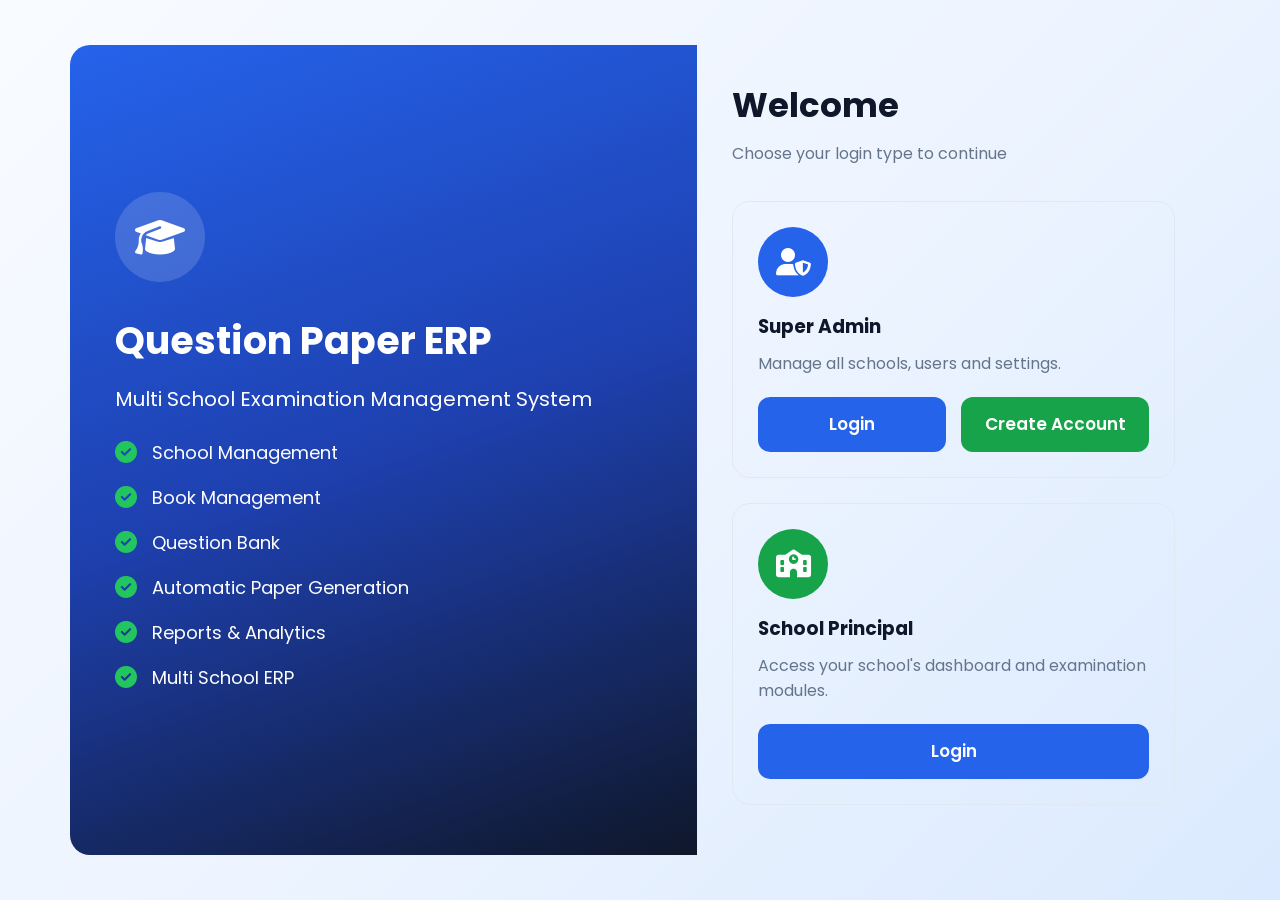
<file: index.html>
<!DOCTYPE html>
<html lang="en">

<head>

    <meta charset="UTF-8">
    <meta name="viewport" content="width=device-width, initial-scale=1.0">

    <title>Question Paper ERP</title>

    <link rel="stylesheet" href="css/login.css">

    <link rel="stylesheet"
        href="https://cdnjs.cloudflare.com/ajax/libs/font-awesome/6.7.0/css/all.min.css">

</head>

<body>

<div class="container">

    <!-- ================= LEFT PANEL ================= -->

    <div class="left-panel">

        <div class="erp-logo">
            <i class="fa-solid fa-graduation-cap"></i>
        </div>

        <h1>Question Paper ERP</h1>

        <h3>
            Multi School Examination Management System
        </h3>

        <div class="feature">
            <i class="fa-solid fa-circle-check"></i>
            School Management
        </div>

        <div class="feature">
            <i class="fa-solid fa-circle-check"></i>
            Book Management
        </div>

        <div class="feature">
            <i class="fa-solid fa-circle-check"></i>
            Question Bank
        </div>

        <div class="feature">
            <i class="fa-solid fa-circle-check"></i>
            Automatic Paper Generation
        </div>

        <div class="feature">
            <i class="fa-solid fa-circle-check"></i>
            Reports & Analytics
        </div>

        <div class="feature">
            <i class="fa-solid fa-circle-check"></i>
            Multi School ERP
        </div>

    </div>

    <!-- ================= RIGHT PANEL ================= -->

    <div class="right-panel">

        <h2 class="title">
            Welcome
        </h2>

        <p class="subtitle">
            Choose your login type to continue
        </p>

        <!-- SUPER ADMIN CARD -->

        <div class="login-card">

            <div class="login-icon admin">

                <i class="fa-solid fa-user-shield"></i>

            </div>

            <h3>Super Admin</h3>

            <p>
                Manage all schools, users and settings.
            </p>

            <div class="button-row">

                <button
                    class="btn btn-primary"
                    onclick="location.href='login.html?role=admin'">

                    Login

                </button>

                <button
                    class="btn btn-success"
                    onclick="location.href='register.html?role=admin'">

                    Create Account

                </button>

            </div>

        </div>

        <!-- PRINCIPAL CARD -->

        <div class="login-card">

            <div class="login-icon principal">

                <i class="fa-solid fa-school"></i>

            </div>

            <h3>School Principal</h3>

            <p>
                Access your school's dashboard and examination modules.
            </p>

            <div class="button-row">

                <button
                    class="btn btn-primary"
                    onclick="location.href='login.html?role=principal'">

                    Login

                </button>

            </div>

        </div>

        <div class="footer">

            

            <br><br>

            © 2026 Question Paper ERP

        </div>

    </div>

</div>

</body>

</html>
</file>
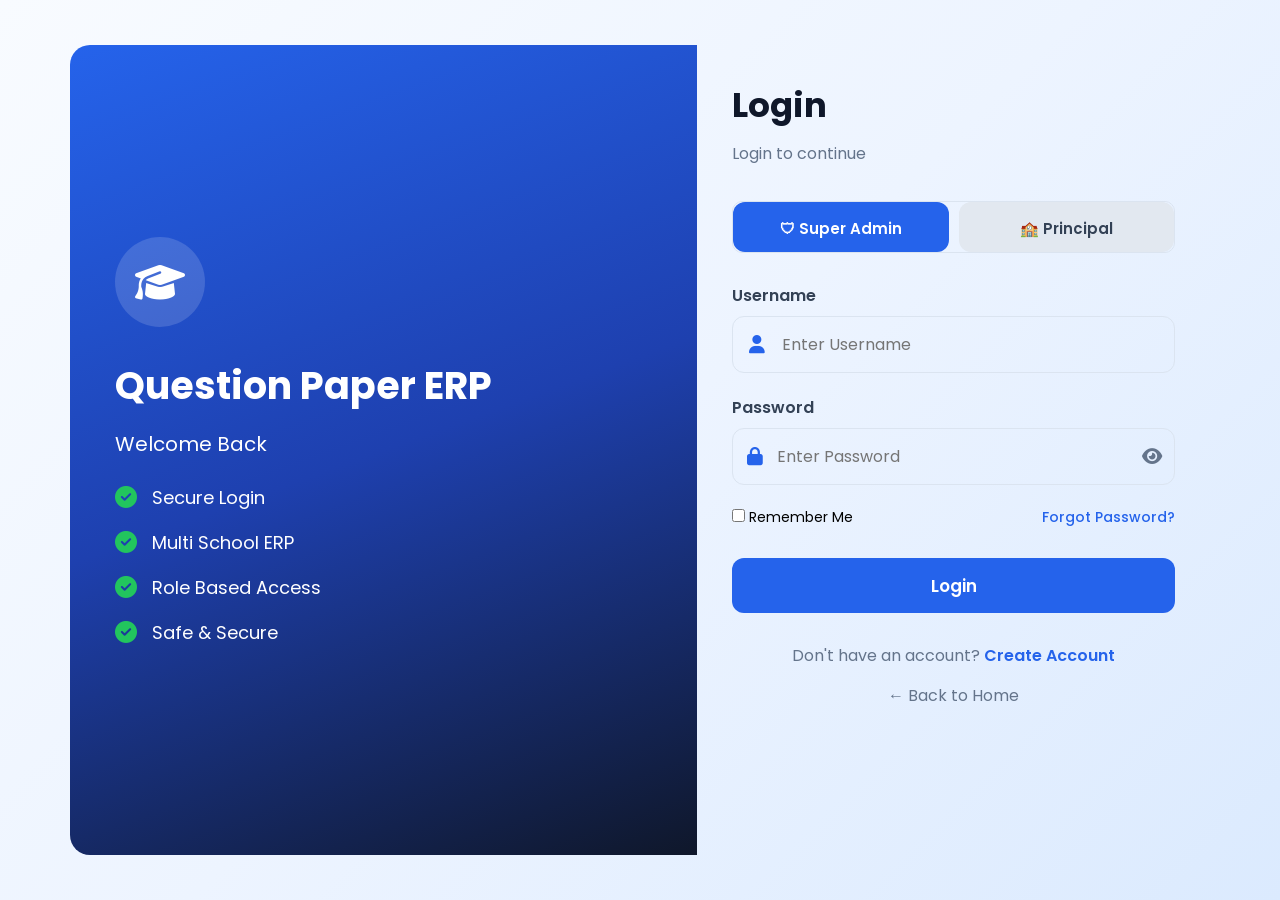
<file: add-question.html>
<!DOCTYPE html>
<html lang="en">

<head>

<meta charset="UTF-8">

<meta name="viewport"
content="width=device-width, initial-scale=1.0">

<title>Add Question</title>

<link rel="stylesheet" href="css/add-question.css">

</head>

<body>

<div class="sidebar">
    <h2>QP Admin</h2>

 <ul>

<li>
<a href="dashboard.html">
📊 Dashboard
</a>
</li>

<li>
<a href="import-book.html">
📚 Import Book
</a>
</li>

<li>
<a href="add-question.html" class="active-menu">
➕ Add Question
</a>
</li>

<li>
<a href="generate-paper.html">
📝 Generate Paper
</a>
</li>

<hr>
<li>
<a href="schools.html">
🏫 Schools
</a>
</li>

<li>
<a href="settings.html"><i class="fa-solid fa-gear"></i>
⚙ Settings
</a>
</li>

<li>
<a href="#" onclick="logout()">
🚪 Logout
</a>
</li>

</ul>

</div>

<div class="main">
<div class="container">

<div class="card">

<h1>Add New Question</h1>

<p class="subtitle">
Create questions for your question bank.
</p>

<form id="questionForm">

<div class="row">

<div class="form-group">

<label>Board</label>

<select id="board">

<option>CBSE</option>

<option>ICSE</option>

<option>State Board</option>

</select>

</div>

<div class="form-group">

<label>Class</label>

<select id="className">

<option>6</option>
<option>7</option>
<option>8</option>
<option>9</option>
<option selected>10</option>
<option>11</option>
<option>12</option>

</select>

</div>

</div>

<div class="row">

<div class="form-group">

<label>Subject</label>

<input
type="text"
id="subject"
placeholder="Mathematics"
required>

</div>

<div class="form-group">

<label>Chapter</label>

<input
type="text"
id="chapter"
placeholder="Algebra"
required>

</div>

</div>

<div class="form-group">

<label>Question</label>

<textarea
id="question"
placeholder="Enter Question"
required></textarea>

</div>

<div class="form-group">

<label>Answer</label>

<textarea
id="answer"
placeholder="Enter Answer"></textarea>

</div>

<div class="row">

<div class="form-group">

<label>Question Type</label>

<select id="type">

<option>MCQ</option>
<option>Short Answer</option>
<option>Long Answer</option>

</select>

</div>

<div class="form-group">

<label>Difficulty</label>

<select id="difficulty">

<option>Easy</option>
<option selected>Medium</option>
<option>Hard</option>

</select>

</div>

<div class="form-group">

<label>Marks</label>

<select id="marks">

<option>1</option>
<option selected>2</option>
<option>3</option>
<option>5</option>

</select>

</div>

</div>

<div class="button-area">

<button
type="submit"
id="saveBtn">

Save Question

</button>

</div>

</form>

</div>

</div>
</div>
<div id="toast" class="toast"></div>
<script>

if (!localStorage.getItem("schoolId")) {

    window.location.href = "schools.html";

}

</script>
<script src="js/add-question.js"></script>

</body>

</html>
</file>
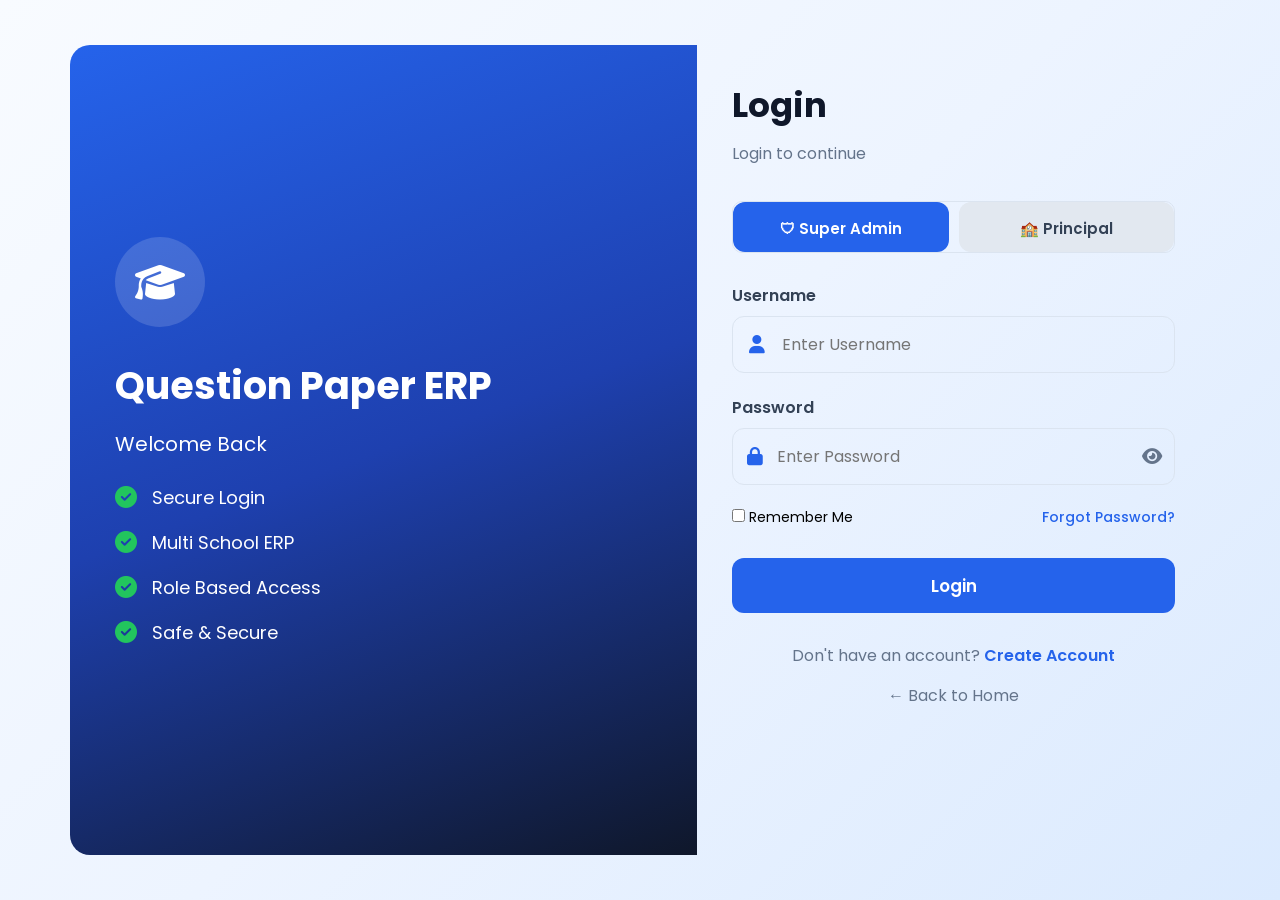
<file: dashboard.html>
<!DOCTYPE html>
<html>
<head>
    <title>Question Paper Generator</title>
    <link rel="stylesheet" href="css/dashboard.css">
</head>
<body>

<div class="sidebar">
    <h2>QP Admin</h2>

 <ul>

<li>
<a href="dashboard.html" class="active-menu">
📊 Dashboard
</a>
</li>

<li>
<a href="import-book.html">
📚 Import Book
</a>
</li>
<li>
    <a href="manage-books.html">
        <i class="fas fa-book"></i>
       📚  Manage Books
    </a>
</li>
<li>
<a href="add-question.html">
➕ Add Question
</a>
</li>

<li>
<a href="generate-paper.html">
📝 Generate Paper
</a>
</li>

<li>
    <a href="evaluate-paper.html">
        📝 Evaluate Answer Sheet
    </a>
</li>
<li>
    <a href="evaluation-list.html">
        <i class="fas fa-chart-line"></i>
        <span>📝 Evaluation Reports</span>
    </a>
</li>

<hr>
<li>
<a href="schools.html">
🏫 Schools
</a>
</li>

<li id="backSchoolMenu" style="display:none;">
<a href="#" onclick="backToSchools()">
⬅ Back to Schools
</a>
</li>

<li>
<a href="settings.html"><i class="fa-solid fa-gear"></i>
⚙ Settings
</a>
</li>


</ul>

</div>

<div class="main">

   <div class="topbar">

    <div>

        <h1>Dashboard</h1>

        <p>
            Question Paper Generator Admin Panel
        </p>

    </div>

  <div class="admin-box">

    <div class="admin-avatar">
        🏫
    </div>

    <div>

        <h4 id="topSchoolName">
            School Name
        </h4>

        <span id="topPrincipalName">
            Principal Name
        </span>

    </div>

</div>

  </div>
      

<div class="cards">

    <div class="card">
        <div class="card-left">
            <h2 id="totalBooks">0</h2>
            <p>Total Books</p>
        </div>
        <div class="card-icon">📚</div>
    </div>

    <div class="card">
        <div class="card-left">
            <h2 id="totalChapters">0</h2>
            <p>Total Chapters</p>
        </div>
        <div class="card-icon">📖</div>
    </div>

    <div class="card">
        <div class="card-left">
            <h2 id="totalQuestions">0</h2>
            <p>Total Questions</p>
        </div>
        <div class="card-icon">❓</div>
    </div>

    <div class="card">
        <div class="card-left">
            <h2 id="totalSubjects">0</h2>
            <p>Total Subjects</p>
        </div>
        <div class="card-icon">📘</div>
    </div>

    <div class="card">
        <div class="card-left">
            <h2 id="totalClasses">0</h2>
            <p>Total Classes</p>
        </div>
        <div class="card-icon">🎓</div>
    </div>

</div>

    <div class="table-container">

    <div class="table-header">

        <input
           type="text"
           id="search"
           placeholder="🔍 Search Subject..."
           autocomplete="off">

        <div class="pagination-top">

            <button id="prevBtn">◀</button>

            <span id="pageInfo">
                Page 1 of 1
            </span>

            <button id="nextBtn">▶</button>

        </div>

    </div>

    <table>

        <table>

           <thead>
<tr>

<th width="15%">Subject</th>

<th width="20%">Chapter</th>

<th>Question</th>

<th width="8%">Marks</th>

<th width="15%" style="text-align:center">
Actions
</th>

</tr>
</thead>

            <tbody id="questionTable"></tbody>

        </table>
        

    </div>

</div>

<div id="editModal" class="modal">

<div class="modal-content">

<h2>Edit Question</h2>

<input type="hidden" id="editId">

<div class="modal-row">

<div style="flex:1">

<label>Subject</label>

<input type="text" id="editSubject">

</div>

<div style="flex:1">

<label>Chapter</label>

<input type="text" id="editChapter">

</div>

</div>

<label>Question</label>

<textarea id="editQuestion"></textarea>

<label>Marks</label>

<input
type="number"
id="editMarks"
style="width:150px;">

<div class="button-group">

<button
class="update-btn"
onclick="updateQuestion()">
Update
</button>

<button
class="cancel-btn"
onclick="closeModal()">
Cancel
</button>

</div>

</div>

</div>
<script>

const role = localStorage.getItem("role");
const user = localStorage.getItem("user");
const schoolId = localStorage.getItem("schoolId");

if (!user) {
    window.location.href = "login.html";
}

if (role === "admin" && !schoolId) {
    window.location.href = "schools.html";
}

</script>

<script src="js/dashboard.js"></script>

<div id="toast" class="toast"></div>
<div id="confirmModal" class="confirm-modal">

    <div class="confirm-box">

        <h2>Delete Question</h2>

        <p>
            Are you sure you want to delete this question?
        </p>

        <div class="confirm-buttons">

            <button id="confirmDelete" class="danger-btn">
                Delete
            </button>

            <button onclick="closeConfirm()" class="cancel-btn">
                Cancel
            </button>

        </div>

    </div>

</div>

<script>

const school = JSON.parse(localStorage.getItem("currentSchool"));

if (school) {

    document.getElementById("topSchoolName").innerText = school.schoolName;

    document.getElementById("topPrincipalName").innerText =
        "Principal : " + (school.principal || "Not Assigned");

}

</script>
</body>
</html>
</file>
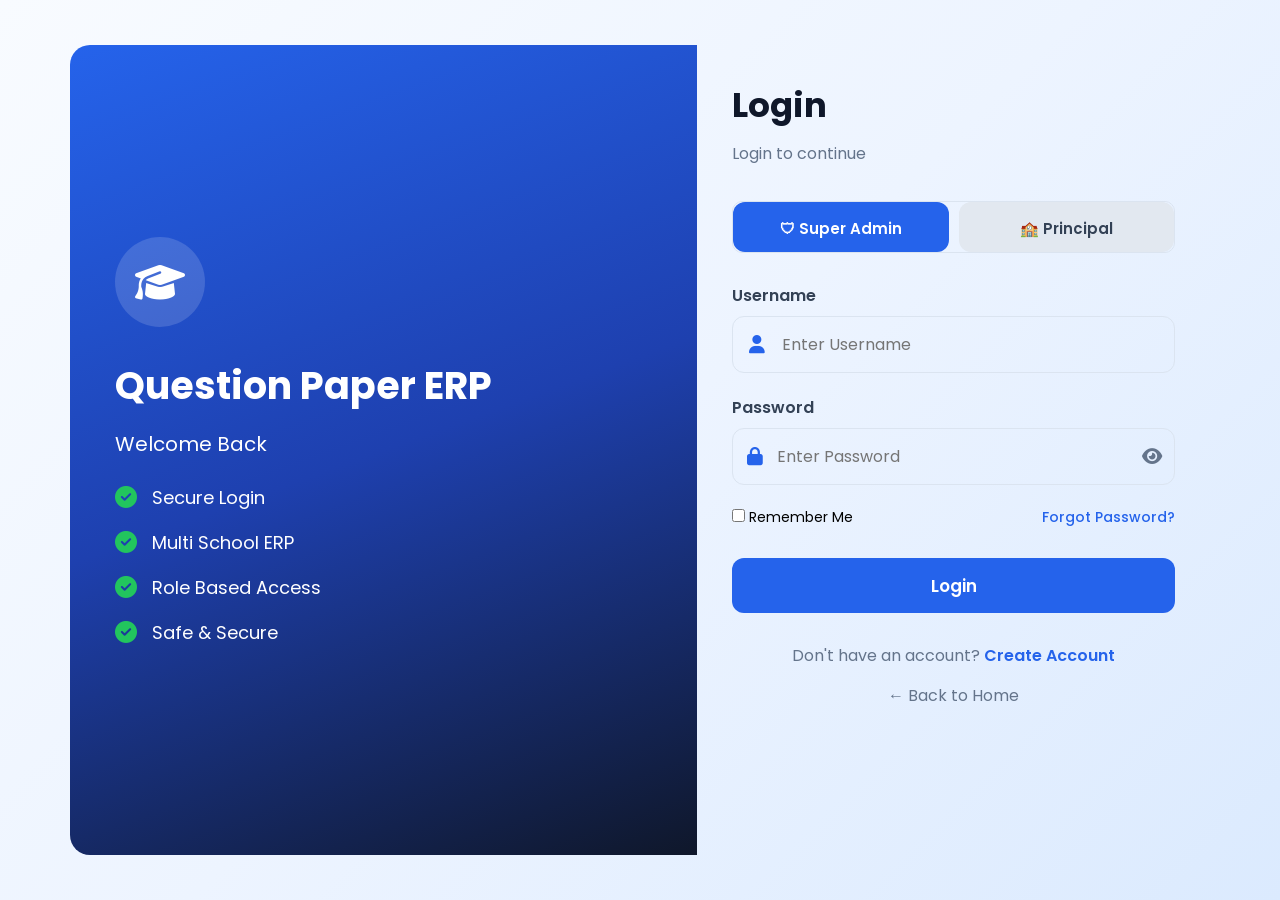
<file: import-book.html>
<!DOCTYPE html>
<html lang="en">
<head>

<meta charset="UTF-8">
<meta name="viewport" content="width=device-width, initial-scale=1.0">

<title>Import Book</title>

<link rel="stylesheet" href="css/import-book.css">


</head>

<body>

<div class="sidebar">

<h2>QP Admin</h2>

<ul>

<li>
<a href="dashboard.html">
📊 Dashboard
</a>
</li>

<li>
<a href="import-book.html" class="active-menu">
📚 Import Book
</a>
</li>

<li>
<a href="add-question.html">
➕ Add Question
</a>
</li>

<li>
<a href="generate-paper.html">
📝 Generate Paper
</a>
</li>

<hr>
<li>
<a href="schools.html">
🏫 Schools
</a>
</li>
<li>
<a href="settings.html"><i class="fa-solid fa-gear"></i>
⚙ Settings
</a>
</li>

<li>
<a href="#" onclick="logout()">
🚪 Logout
</a>
</li>

</ul>


</div>

<div class="main">

<div class="topbar">

<div>

<h1>Import Book</h1>

<p>
Upload NCERT / CBSE / ICSE Books
</p>

</div>

 <div class="admin-box">

    <div class="admin-avatar">
        🏫
    </div>

    <div>

        <h4 id="topSchoolName">
            School Name
        </h4>

        <span id="topPrincipalName">
            Principal Name
        </span>

    </div>

</div>

</div>

<div class="upload-card">

<div class="upload-header">

📚 Upload PDF Book

</div>

<div class="form-group">

<label>Board</label>

<select id="board">

<option>CBSE</option>

<option>ICSE</option>

<option>State Board</option>

</select>

</div>

<div class="form-group">

<label>Class</label>

<select id="class">
<option>6</option>
<option>7</option>
<option>8</option>
<option>9</option>
<option>10</option>
<option>11</option>
<option>12</option>

</select>

</div>

<div class="form-group">

<label>Subject</label>

<input
type="text"
id="subject"
placeholder="Mathematics">

</div>

<div class="form-group">

<label>Select PDF Book</label>

<label for="pdf" class="upload-area">

<div class="upload-icon">

📄

</div>

<h3>

Drag & Drop PDF

</h3>

<p>

or click here to browse

</p>

<input
type="file"
id="pdf"
accept=".pdf"
hidden>

</label>

<p id="fileName">

No file selected

</p>

</div>

<button onclick="uploadBook()">

Upload Book

</button>

<div id="progressContainer">

<br>

<progress
id="progressBar"
value="0"
max="100">
</progress>

<p id="status">

Uploading...

</p>

</div>

</div>

</div>
<script>

if (!localStorage.getItem("schoolId")) {

    window.location.href = "schools.html";

}

</script>
<script>
const school = JSON.parse(localStorage.getItem("currentSchool"));

if (school) {

    document.getElementById("topSchoolName").innerText = school.schoolName;

    document.getElementById("topPrincipalName").innerText =
        "Principal : " + (school.principal || "Not Assigned");

}

</script>
<script src="js/import-book.js"></script>

</body>
</html>
</file>
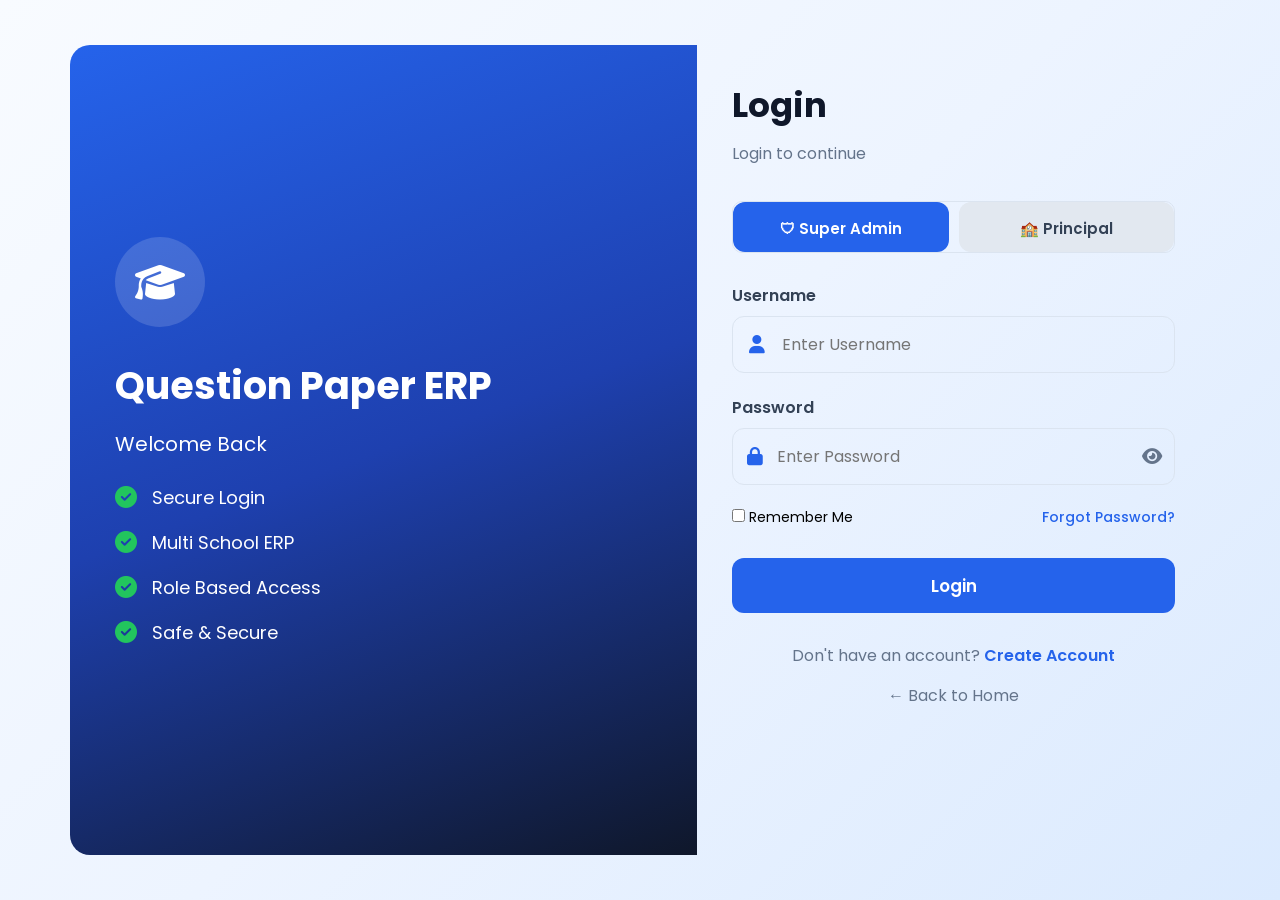
<file: login.html>
<!DOCTYPE html>
<html lang="en">

<head>

    <meta charset="UTF-8">
    <meta name="viewport" content="width=device-width, initial-scale=1.0">

    <title>Login | Question Paper ERP</title>

    <link rel="stylesheet" href="css/login.css">

    <link rel="stylesheet"
    href="https://cdnjs.cloudflare.com/ajax/libs/font-awesome/6.7.0/css/all.min.css">

</head>

<body>

<div class="container">

    <!-- LEFT PANEL -->

    <div class="left-panel">

        <div class="erp-logo">

            <i class="fa-solid fa-graduation-cap"></i>

        </div>

        <h1>Question Paper ERP</h1>

        <h3>

            Welcome Back

        </h3>

        <div class="feature">
            <i class="fa-solid fa-circle-check"></i>
            Secure Login
        </div>

        <div class="feature">
            <i class="fa-solid fa-circle-check"></i>
            Multi School ERP
        </div>

        <div class="feature">
            <i class="fa-solid fa-circle-check"></i>
            Role Based Access
        </div>

        <div class="feature">
            <i class="fa-solid fa-circle-check"></i>
            Safe & Secure
        </div>

    </div>

    <!-- RIGHT PANEL -->

    <div class="right-panel">

        <h2 class="title">

            Login

        </h2>

        <p class="subtitle">

            Login to continue

        </p>

        <!-- LOGIN TABS -->

        <div class="tabs">

            <button
            id="adminTab"
            class="active">

                🛡 Super Admin

            </button>

            <button
            id="principalTab">

                🏫 Principal

            </button>

        </div>

        <!-- LOGIN FORM -->

        <form id="loginForm">

            <div class="input-group">

                <label>

                    Username

                </label>

                <div class="input-box">

                    <i class="fa-solid fa-user"></i>

                    <input
                    id="username"
                    type="text"
                    placeholder="Enter Username">

                </div>

            </div>

            <div class="input-group">

                <label>

                    Password

                </label>

                <div class="input-box">

                    <i class="fa-solid fa-lock"></i>

                    <input
                    id="password"
                    type="password"
                    placeholder="Enter Password">

                    <i
                    id="togglePassword"
                    class="fa-solid fa-eye eye"></i>

                </div>

            </div>

            <div class="options">

                <label>

                    <input type="checkbox">

                    Remember Me

                </label>

                <a href="#">

                    Forgot Password?

                </a>

            </div>

            <button
            type="submit"
            class="btn btn-primary">

                Login

            </button>

        </form>

        <div class="footer">

            Don't have an account?

            <a href="register.html">

                Create Account

            </a>

        </div>

        <div class="back">

            <a href="index.html">

                ← Back to Home

            </a>

        </div>

    </div>

</div>

<script src="js/login.js"></script>

</body>

</html>
</file>
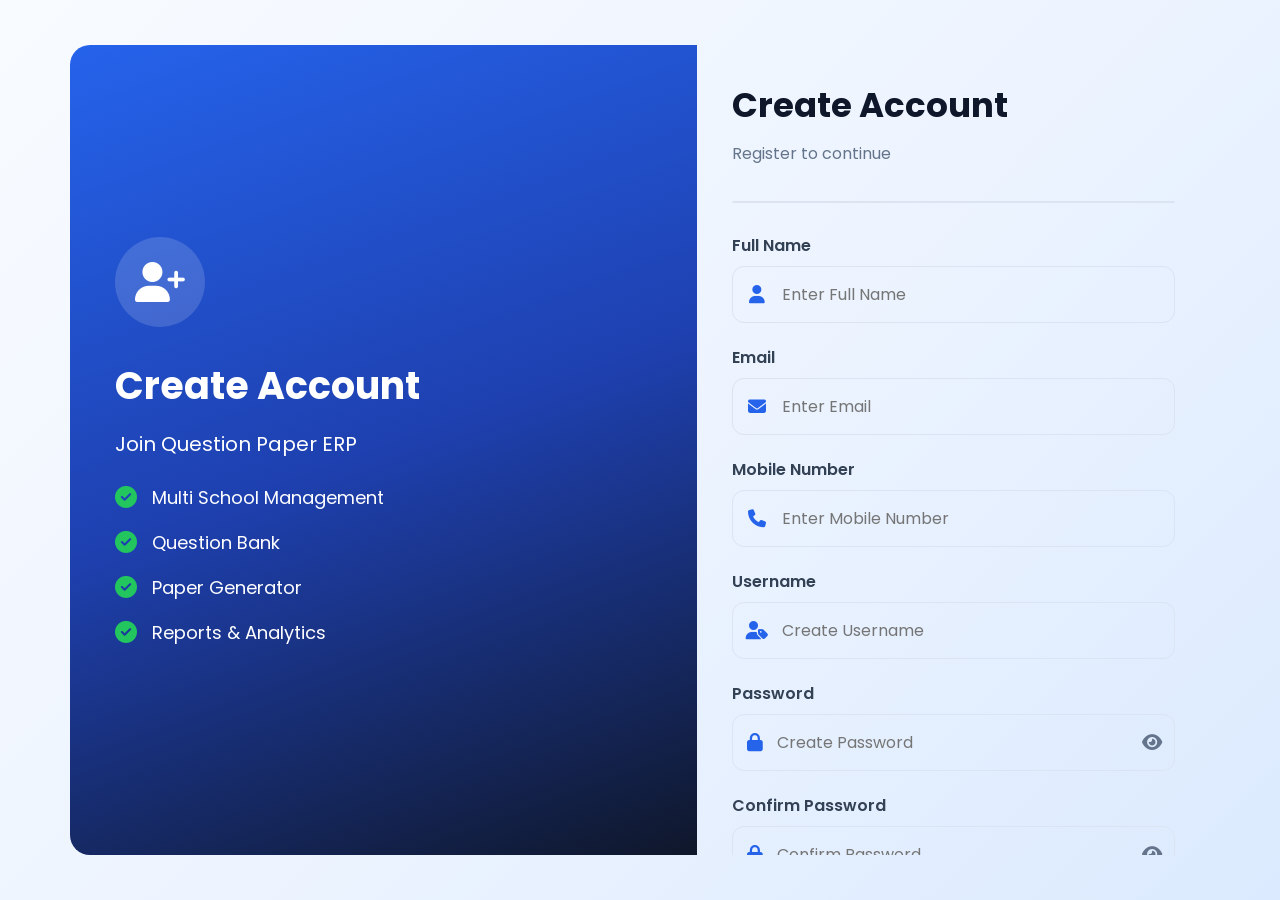
<file: register.html>
<!DOCTYPE html>
<html lang="en">

<head>

    <meta charset="UTF-8">
    <meta name="viewport" content="width=device-width, initial-scale=1.0">

    <title>Create Account | Question Paper ERP</title>

    <link rel="stylesheet" href="css/login.css">

    <link rel="stylesheet"
    href="https://cdnjs.cloudflare.com/ajax/libs/font-awesome/6.7.0/css/all.min.css">

</head>

<body>

<div class="container">

    <!-- LEFT PANEL -->

    <div class="left-panel">

        <div class="erp-logo">

            <i class="fa-solid fa-user-plus"></i>

        </div>

        <h1>Create Account</h1>

        <h3>

            Join Question Paper ERP

        </h3>

        <div class="feature">

            <i class="fa-solid fa-circle-check"></i>

            Multi School Management

        </div>

        <div class="feature">

            <i class="fa-solid fa-circle-check"></i>

            Question Bank

        </div>

        <div class="feature">

            <i class="fa-solid fa-circle-check"></i>

            Paper Generator

        </div>

        <div class="feature">

            <i class="fa-solid fa-circle-check"></i>

            Reports & Analytics

        </div>

    </div>

    <!-- RIGHT PANEL -->

    <div class="right-panel">

        <h2 class="title">

            Create Account

        </h2>

        <p class="subtitle">

            Register to continue

        </p>

        <div class="tabs">

            <button
            id="adminTab"
            class="active">

                🛡 Super Admin

            </button>

            <button
            id="principalTab">

                🏫 Principal

            </button>

        </div>

        <form id="registerForm">

            <!-- SCHOOL -->

            <div
            class="input-group"
            id="schoolGroup"
            style="display:none;">

                <label>

                    School

                </label>

                <div class="input-box">

                    <i class="fa-solid fa-school"></i>

                    <select id="school">

                        <option>

                            Select School

                        </option>

                    </select>

                </div>

            </div>

            <!-- NAME -->

            <div class="input-group">

                <label>

                    Full Name

                </label>

                <div class="input-box">

                    <i class="fa-solid fa-user"></i>

                    <input
                    type="text"
                    id="name"
                    placeholder="Enter Full Name">

                </div>

            </div>

            <!-- EMAIL -->

            <div class="input-group">

                <label>

                    Email

                </label>

                <div class="input-box">

                    <i class="fa-solid fa-envelope"></i>

                    <input
                    type="email"
                    id="email"
                    placeholder="Enter Email">

                </div>

            </div>

            <!-- MOBILE -->

            <div class="input-group">

                <label>

                    Mobile Number

                </label>

                <div class="input-box">

                    <i class="fa-solid fa-phone"></i>

                    <input
                    type="text"
                    id="mobile"
                    placeholder="Enter Mobile Number">

                </div>

            </div>

            <!-- USERNAME -->

            <div class="input-group">

                <label>

                    Username

                </label>

                <div class="input-box">

                    <i class="fa-solid fa-user-tag"></i>

                    <input
                    type="text"
                    id="username"
                    placeholder="Create Username">

                </div>

            </div>

            <!-- PASSWORD -->

            <div class="input-group">

                <label>

                    Password

                </label>

                <div class="input-box">

                    <i class="fa-solid fa-lock"></i>

                    <input
                    id="password"
                    type="password"
                    placeholder="Create Password">

                    <i
                    class="fa-solid fa-eye eye"
                    id="togglePassword"></i>

                </div>

            </div>

            <!-- CONFIRM -->

            <div class="input-group">

                <label>

                    Confirm Password

                </label>

                <div class="input-box">

                    <i class="fa-solid fa-lock"></i>

                    <input
                    id="confirmPassword"
                    type="password"
                    placeholder="Confirm Password">

                    <i
                    class="fa-solid fa-eye eye"
                    id="toggleConfirm"></i>

                </div>

            </div>

            <button
            class="btn btn-success">

                Create Account

            </button>

        </form>

        <div class="footer">

            Already have an account?

            <a href="login.html">

                Login

            </a>

        </div>

        <div class="back">

            <a href="index.html">

                ← Back to Home

            </a>

        </div>

    </div>

</div>

<script src="js/register.js"></script>

</body>

</html>
</file>
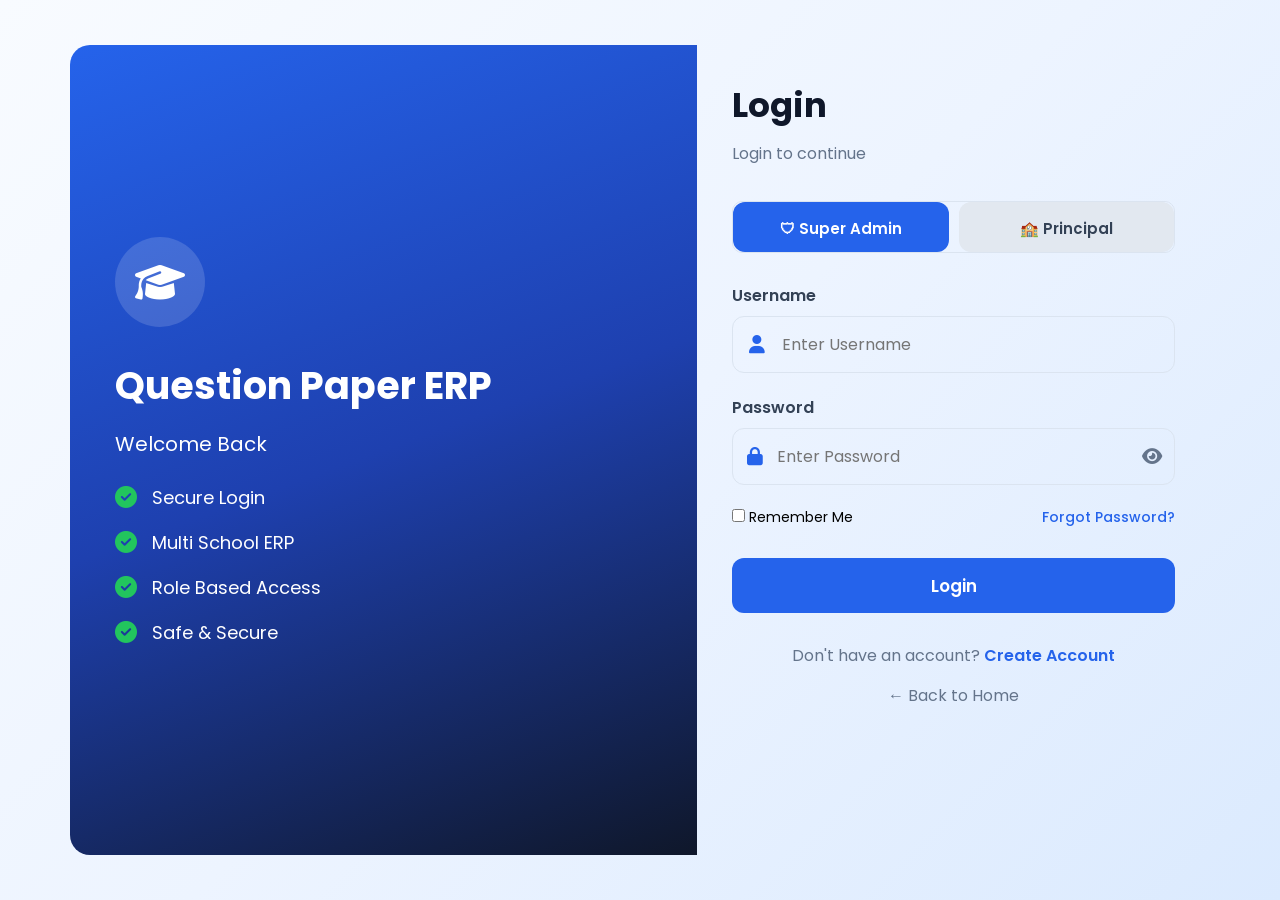
<file: schools.html>
<!DOCTYPE html>
<html lang="en">
<head>

<meta charset="UTF-8">
<meta name="viewport" content="width=device-width, initial-scale=1">

<title>Schools Management</title>

<link rel="stylesheet" href="css/dashboard.css">
<link rel="stylesheet" href="css/schools.css">

<link rel="stylesheet"
href="https://cdnjs.cloudflare.com/ajax/libs/font-awesome/6.5.2/css/all.min.css">

</head>

<body>


<!-- Main -->

<main class="school-main">

<div class="page-header">

    <div class="header-left">

        <h1>
            <i class="fa-solid fa-school"></i>
            Schools Management
        </h1>

        <p>
            Manage all schools from one dashboard.
        </p>

    </div>

    <button id="addSchoolBtn" class="add-btn">
        <i class="fa-solid fa-plus"></i>
        Add School
    </button>
    <button id="logoutBtn" class="logout-btn">
    <i class="fa-solid fa-right-from-bracket"></i>
    Logout
</button>
</div>

<div class="search-box">

<input
type="text"
id="searchSchool"
placeholder="Search School...">

</div>

<div id="schoolsContainer" class="schools-grid">

<!-- Dynamic Cards -->

</div>
<!-- ===========================
     Add School Modal
============================ -->

<div id="schoolModal" class="modal">

    <div class="modal-content">

        <div class="modal-header">

            <h2 id="modalTitle">
                   <i class="fa-solid fa-school"></i>
                   Add New School
            </h2>

            <span id="closeModal">&times;</span>

        </div>

        <div class="modal-body">

            <input id="schoolName" placeholder="School Name">
            <input id="principal" placeholder="Principal Name">
            <input id="principalUsername" placeholder="Principal Username">
            <input id="principalPassword" type="password" placeholder="Principal Password">
            <input id="phone" placeholder="Phone Number">

            <input id="email" placeholder="Email Address">

            <select id="board">

                <option>CBSE</option>
                <option>ICSE</option>
                <option>State Board</option>

            </select>

            <input id="city" placeholder="City">

            <input id="state" placeholder="State">

            <textarea
                id="address"
                placeholder="School Address"></textarea>

        </div>

        <div class="modal-footer">

            <button
                id="cancelBtn"
                class="cancel-btn">

                Cancel

            </button>

            <button id="saveSchoolBtn" class="save-btn">
                   Save School
              </button>

        </div>

    </div>

</div>
</main>



<script src="js/schools.js"></script>

</body>

</html>
</file>
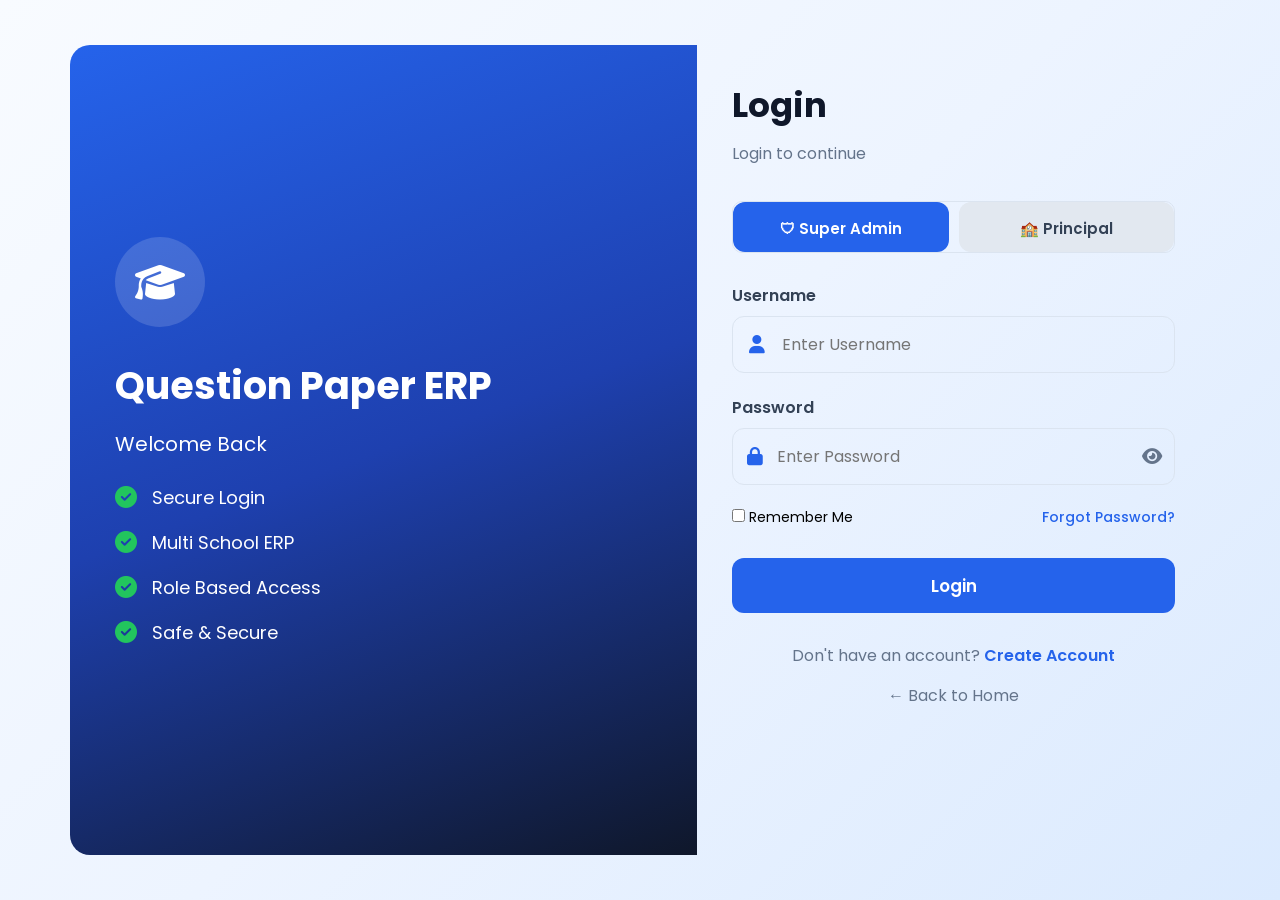
<file: settings.html>
<!DOCTYPE html>
<html lang="en">

<head>

    <meta charset="UTF-8">

    <meta name="viewport"
          content="width=device-width, initial-scale=1.0">

    <title>Settings | Question Paper Generator</title>

    <link rel="stylesheet" href="css/dashboard.css">
    <link rel="stylesheet" href="css/settings.css">

    <link rel="stylesheet"
          href="https://cdnjs.cloudflare.com/ajax/libs/font-awesome/6.5.2/css/all.min.css">

</head>

<body>

<div class="dashboard">

    <!-- ===========================
         Sidebar
    ============================ -->

    <div class="sidebar">
    <h2>QP Admin</h2>

 <ul>

<li>
<a href="dashboard.html">
📊 Dashboard
</a>
</li>

<li>
<a href="import-book.html">
📚 Import Book
</a>
</li>

<li>
<a href="add-question.html">
➕ Add Question
</a>
</li>

<li>
<a href="generate-paper.html">
📝 Generate Paper
</a>
</li>

<hr>

<li>
<a href="settings.html" class="active-menu">
⚙ Settings
</a>
</li>

<li>
<a href="#" onclick="logout()">
🚪 Logout
</a>
</li>

</ul>

</div>

    <!-- ===========================
         Main Content
    ============================ -->

    <main class="main">

        <!-- Top Header -->

        <div class="page-header">

            <div>

                <h1>

                    <i class="fa-solid fa-gear"></i>

                    Settings

                </h1>

                <p>

                    Configure your school profile, examination settings and PDF preferences.

                </p>

            </div>

        </div>

        <!-- ===========================
             School Profile Card
        ============================ -->

        <div class="settings-card">

            <div class="card-title">

                <i class="fa-solid fa-school"></i>

                <h2>School Profile</h2>

            </div>

            <div class="school-profile">

                <!-- Logo -->

                <div class="logo-section">

                    <div id="logoPreview">

                        <img
                        src="https://placehold.co/180x180?text=LOGO"
                        alt="School Logo">

                    </div>

                    <input
                        type="file"
                        id="logo"
                        accept="image/*">

                </div>

                <!-- School Details -->

                <div class="profile-details">
                    <div class="form-grid">

    <div class="form-group">

        <label>

            <i class="fa-solid fa-school"></i>

            School Name

        </label>

        <input
            type="text"
            id="schoolName"
            placeholder="ABC Public School">

    </div>

    <div class="form-group">

        <label>

            <i class="fa-solid fa-calendar-days"></i>

            Academic Session

        </label>

        <input
            type="text"
            id="session"
            placeholder="2026-27">

    </div>

    <div class="form-group full-width">

        <label>

            <i class="fa-solid fa-location-dot"></i>

            School Address

        </label>

        <textarea
            id="address"
            rows="3"
            placeholder="Enter Complete School Address"></textarea>

    </div>

    <div class="form-group">

        <label>

            <i class="fa-solid fa-city"></i>

            City

        </label>

        <input
            type="text"
            id="city">

    </div>

    <div class="form-group">

        <label>

            <i class="fa-solid fa-map-location-dot"></i>

            State

        </label>

        <input
            type="text"
            id="state">

    </div>

    <div class="form-group">

        <label>

            <i class="fa-solid fa-location-pin"></i>

            PIN Code

        </label>

        <input
            type="text"
            id="pin">

    </div>

    <div class="form-group">

        <label>

            <i class="fa-solid fa-phone"></i>

            Phone Number

        </label>

        <input
            type="text"
            id="phone">

    </div>

    <div class="form-group">

        <label>

            <i class="fa-solid fa-envelope"></i>

            Email Address

        </label>

        <input
            type="email"
            id="email">

    </div>

    <div class="form-group">

        <label>

            <i class="fa-solid fa-globe"></i>

            Website

        </label>

        <input
            type="text"
            id="website"
            placeholder="www.school.com">

    </div>

</div>

</div>

</div>

</div>
<!-- ==========================================
     Examination Authority
========================================== -->

<div class="settings-card">

    <div class="card-title">

        <i class="fa-solid fa-user-tie"></i>

        <h2>Examination Authority</h2>

    </div>

    <div class="form-grid">

        <div class="form-group">

            <label>

                <i class="fa-solid fa-user"></i>

                Principal Name

            </label>

            <input
                type="text"
                id="principal"
                placeholder="Principal Name">

        </div>

        <div class="form-group">

            <label>

                <i class="fa-solid fa-user-check"></i>

                Exam Controller

            </label>

            <input
                type="text"
                id="controller"
                placeholder="Exam Controller Name">

        </div>

    </div>

</div>





<!-- ==========================================
     PDF Settings
========================================== -->

<div class="settings-card">

    <div class="card-title">

        <i class="fa-solid fa-file-pdf"></i>

        <h2>PDF Settings</h2>

    </div>

    <div class="switch-grid">

        <label class="switch-item">

            <span>Show School Logo</span>

            <input
                type="checkbox"
                id="showLogo"
                checked>

        </label>

        <label class="switch-item">

            <span>Show Border</span>

            <input
                type="checkbox"
                id="showBorder"
                checked>

        </label>

        <label class="switch-item">

            <span>Show Watermark</span>

            <input
                type="checkbox"
                id="showWatermark">

        </label>

        <label class="switch-item">

            <span>Show Page Number</span>

            <input
                type="checkbox"
                id="showPageNumber"
                checked>

        </label>

        <label class="switch-item">

            <span>Show Instructions</span>

            <input
                type="checkbox"
                id="showInstructions"
                checked>

        </label>

        <label class="switch-item">

            <span>Principal Signature</span>

            <input
                type="checkbox"
                id="principalSign"
                checked>

        </label>

        <label class="switch-item">

            <span>Controller Signature</span>

            <input
                type="checkbox"
                id="controllerSign"
                checked>

        </label>

    </div>

</div>





<!-- ==========================================
     Exam Settings
========================================== -->

<div class="settings-card">

    <div class="card-title">

        <i class="fa-solid fa-file-lines"></i>

        <h2>Exam Settings</h2>

    </div>

    <div class="form-grid">

        <div class="form-group">

            <label>

                Default Board

            </label>

            <select id="defaultBoard">

                <option>CBSE</option>

                <option>ICSE</option>

                <option>State Board</option>

            </select>

        </div>

        <div class="form-group">

            <label>

                Exam Duration

            </label>

            <select id="defaultDuration">

                <option>1 Hour</option>

                <option>2 Hours</option>

                <option selected>3 Hours</option>

            </select>

        </div>

        <div class="form-group">

            <label>

                Passing Marks (%)

            </label>

            <input
                type="number"
                id="passingMarks"
                value="33">

        </div>

        <div class="form-group">

            <label>

                Default Font

            </label>

            <select id="defaultFont">

                <option>Times New Roman</option>

                <option>Arial</option>

                <option>Calibri</option>

                <option>Cambria</option>

            </select>

        </div>

    </div>

</div>





<!-- ==========================================
     Save Button
========================================== -->

<div class="save-section">

    <button
        id="saveSettingsBtn"
        class="save-btn">

        <i class="fa-solid fa-floppy-disk"></i>

        Save Settings

    </button>

</div>

</main>

</div>
<script>

if (!localStorage.getItem("schoolId")) {

    window.location.href = "schools.html";

}

</script>

<script src="js/settings.js"></script>

</body>

</html>
</file>
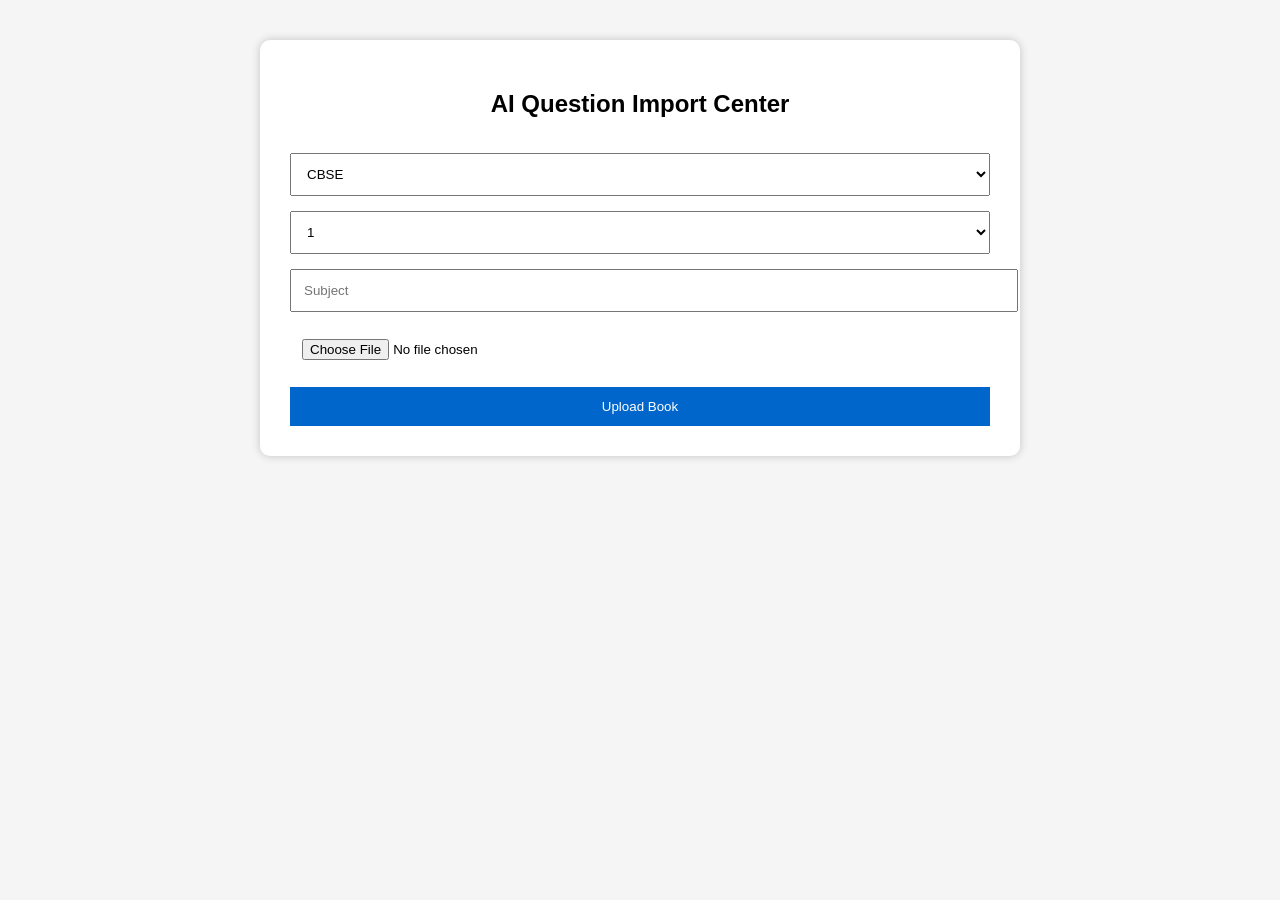
<file: upload-book.html>
<!DOCTYPE html>
<html>
<head>
    <title>AI Book Import</title>

    <style>
        body{
            font-family:Arial;
            background:#f5f5f5;
            margin:40px;
        }

        .container{
            max-width:700px;
            margin:auto;
            background:white;
            padding:30px;
            border-radius:10px;
            box-shadow:0 0 10px rgba(0,0,0,.2);
        }

        h2{
            text-align:center;
        }

        select,input,button{
            width:100%;
            padding:12px;
            margin-top:15px;
        }

        button{
            background:#0066cc;
            color:white;
            border:none;
            cursor:pointer;
        }

        button:hover{
            background:#004999;
        }
    </style>

</head>

<body>

<div class="container">

<h2>AI Question Import Center</h2>

<form id="uploadForm">

<select name="board">

<option>CBSE</option>

<option>ICSE</option>

<option>NCERT</option>

</select>

<select name="class">

<option>1</option>
<option>2</option>
<option>3</option>
<option>4</option>
<option>5</option>
<option>6</option>
<option>7</option>
<option>8</option>
<option>9</option>
<option>10</option>
<option>11</option>
<option>12</option>

</select>

<input
type="text"
name="subject"
placeholder="Subject"
required>

<input
type="file"
name="pdf"
accept=".pdf"
required>

<button>

Upload Book

</button>

</form>

</div>

<script src="js/uploadBook.js"></script>

</body>
</html>
</file>
<file: css/login.css>
/* =====================================================
   QUESTION PAPER ERP AUTHENTICATION THEME
===================================================== */

@import url('https://fonts.googleapis.com/css2?family=Poppins:wght@300;400;500;600;700;800&display=swap');

*{
    margin:0;
    padding:0;
    box-sizing:border-box;
    font-family:'Poppins',sans-serif;
}

body{

    height:100vh;
    
    overflow:hidden;


   background: linear-gradient(135deg,#f8fbff,#edf4ff,#dbeafe);

    display:flex;

    justify-content:center;

    align-items:center;

    padding:40px;

}

/* ===========================
   MAIN CONTAINER
=========================== */

.container{

    width:95%;

    max-width:1350px;

    height:90vh;

    display:flex;

    border-radius:20px;

    overflow:hidden;

}

/* ===========================
   LEFT PANEL
=========================== */

.left-panel{

    width:55%;

    padding:45px;

    color:#fff;

    background:linear-gradient(160deg,#2563eb,#1e40af,#0f172a);

    display:flex;

    flex-direction:column;

    justify-content:center;

}

.erp-logo{

    width:90px;

    height:90px;

    border-radius:50%;

    background:rgba(255,255,255,.15);

    display:flex;

    justify-content:center;

    align-items:center;

    font-size:40px;

    margin-bottom:30px;

}

.left-panel h1{

    font-size:38px;

    font-weight:700;

    margin-bottom:15px;

}

.left-panel h3{

    font-size:20px;

    font-weight:400;

    margin-bottom:25px;

}

.feature{

    display:flex;

    align-items:center;

    margin-bottom:18px;

    font-size:18px;

}

.feature i{

    margin-right:15px;

    color:#22c55e;

    font-size:22px;

}

/* ===========================
   RIGHT PANEL
=========================== */

.right-panel{

    width:45%;

    padding:35px;

    display:flex;

    flex-direction:column;

    overflow-y:auto;

    max-height:90vh;

}

/* ===========================
   HEADINGS
=========================== */

.title{

    font-size:34px;

    font-weight:700;

    color:#0f172a;

    margin-bottom:10px;

}

.subtitle{

    color:#64748b;

    margin-bottom:35px;

}

/* ===========================
   INPUTS
=========================== */

.input-group{

    margin-bottom:22px;

}

.input-group label{

    display:block;

    margin-bottom:8px;

    font-weight:600;

    color:#334155;

}

.input-box{

    display:flex;

    align-items:center;

    border:1px solid #dbe4f0;

    border-radius:12px;

    overflow:hidden;

    transition:.30s;

}

.input-box:focus-within{

    border-color:#2563eb;

    box-shadow:0 0 0 4px rgba(37,99,235,.15);

}

.input-box i{

    width:55px;

    text-align:center;

    color:#2563eb;

    font-size:18px;

}

.input-box input,

.input-box select{

    width:100%;

    height:55px;

    border:none;

    outline:none;

    font-size:16px;

    padding-right:15px;

    background:none;

}

.eye{

    cursor:pointer;

    color:#64748b !important;

}

/* ===========================
   OPTIONS
=========================== */

.options{

    display:flex;

    justify-content:space-between;

    align-items:center;

    margin-bottom:30px;

    font-size:14px;

}

.options a{

    color:#2563eb;

    text-decoration:none;

    font-weight:500;

}

/* ===========================
   BUTTONS
=========================== */

.btn{

    width:100%;

    height:55px;

    border:none;

    border-radius:12px;

    cursor:pointer;

    font-size:17px;

    font-weight:600;

    transition:.30s;

}

.btn-primary{

    background:#2563eb;

    color:#fff;

}

.btn-primary:hover{

    background:#1d4ed8;

    transform:translateY(-2px);

}

.btn-success{

    background:#16a34a;

    color:#fff;

}

.btn-success:hover{

    background:#15803d;

}

/* ===========================
   TWO BUTTONS
=========================== */

.button-row{

    display:flex;

    gap:15px;

}

.button-row .btn{

    flex:1;

}

/* ===========================
   FOOTER
=========================== */

.footer{

    margin-top:30px;

    text-align:center;

    color:#64748b;

}

.footer a{

    color:#2563eb;

    text-decoration:none;

    font-weight:600;

}

.back{

    margin-top:15px;

    text-align:center;

}

.back a{

    color:#64748b;

    text-decoration:none;

}

/* ===========================
   TABS
=========================== */

.tabs{

    display:flex;

    margin-bottom:30px;

    border-radius:10px;

    overflow:hidden;

    border:1px solid #dbe4f0;

}

.tabs button{

    flex:1;

    padding:15px;

    border:none;

    cursor:pointer;

    background:#fff;

    font-size:15px;

    font-weight:600;

}

.tabs button.active{

    background:#2563eb;

    color:#fff;

}

/* ===========================
   MOBILE
=========================== */

@media(max-width:992px){

.container{

    flex-direction:column;

}

.left-panel{

    width:100%;

    text-align:center;

    padding:40px;

}

.right-panel{

    width:100%;

    padding:40px;

}

.left-panel h1{

    font-size:34px;

}

}

/* ===========================
   INDEX PAGE CARDS
=========================== */

.login-card{

    border:1px solid #e2e8f0;

    border-radius:18px;

    padding:25px;

    margin-bottom:25px;

    transition:.3s;

}

.login-card:hover{

    transform:translateY(-5px);

    box-shadow:0 15px 35px rgba(37,99,235,.12);

}

.login-icon{

    width:70px;

    height:70px;

    border-radius:50%;

    display:flex;

    align-items:center;

    justify-content:center;

    font-size:28px;

    color:#fff;

    margin-bottom:15px;

}

.login-icon.admin{

    background:#2563eb;

}

.login-icon.principal{

    background:#16a34a;

}

.login-card h3{

    margin-bottom:10px;

    color:#0f172a;

}

.login-card p{

    color:#64748b;

    margin-bottom:20px;

    line-height:1.6;

}
/* LOGIN TABS */

.tabs{

    display:flex;

    gap:10px;

    margin-bottom:30px;

}

.tabs button{

    flex:1;

    height:50px;

    border:none;

    border-radius:12px;

    background:#e2e8f0;

    color:#334155;

    font-size:15px;

    font-weight:600;

    cursor:pointer;

    transition:.3s;

}

.tabs button.active{

    background:#2563eb;

    color:#fff;

}

.tabs button:hover{

    transform:translateY(-2px);

}

/* Register Page Scroll */

.right-panel::-webkit-scrollbar{

    width:8px;

}

.right-panel::-webkit-scrollbar-track{

    background:#f1f5f9;

    border-radius:20px;

}

.right-panel::-webkit-scrollbar-thumb{

    background:#3b82f6;

    border-radius:20px;

}

.right-panel::-webkit-scrollbar-thumb:hover{

    background:#2563eb;

}
</file>
<file: css/add-question.css>
/* ===================================
GLOBAL
=================================== */

*{
    margin:0;
    padding:0;
    box-sizing:border-box;
}


body{
    margin:0;
    font-family:"Segoe UI",Tahoma,sans-serif;
    background:#eef2f7;
}
.main{

    margin-left:260px;

    padding:35px;

    min-height:100vh;

}


/* ===================================
CARD
=================================== */



   .container{

    max-width:1000px;

    margin:auto;

}



.card{

    background:#fff;

    border-radius:20px;

    padding:40px;

    box-shadow:0 15px 40px rgba(0,0,0,.10);

}

.card h1{

    font-size:34px;

    color:#1e293b;

    margin-bottom:8px;

}

.subtitle{

    color:#6b7280;

    margin-bottom:35px;

    font-size:16px;

}

/* ===================================
FORM
=================================== */

.row{

    display:flex;

    gap:20px;

    margin-bottom:25px;

}

.form-group{

    flex:1;

    display:flex;

    flex-direction:column;

}

label{

    font-size:15px;

    font-weight:600;

    color:#374151;

    margin-bottom:8px;

}

input,
select,
textarea{

    width:100%;

    border:1px solid #d1d5db;

    border-radius:12px;

    padding:14px 16px;

    font-size:16px;

    transition:.25s;

    outline:none;

    background:#fff;

}

input:focus,
select:focus,
textarea:focus{

    border-color:#2563eb;

    box-shadow:0 0 0 4px rgba(37,99,235,.15);

}

textarea{

    min-height:140px;

    resize:vertical;

    line-height:1.6;

    margin-bottom:25px;

}

/* ===================================
BUTTON
=================================== */

.button-area{

    display:flex;

    justify-content:flex-end;

}

#saveBtn{

    background:#2563eb;

    color:white;

    padding:15px 35px;

    border:none;

    border-radius:12px;

    cursor:pointer;

    font-size:16px;

    font-weight:600;

    transition:.3s;

}

#saveBtn:hover{

    background:#1d4ed8;

    transform:translateY(-2px);

}

#saveBtn:disabled{

    background:#9ca3af;

    cursor:not-allowed;

}

/* ===================================
RESPONSIVE
=================================== */

@media(max-width:768px){

.row{

flex-direction:column;

}

.card{

padding:25px;

}

body{

padding:15px;

}

}

/* Toast */

.toast{

position:fixed;

top:25px;

right:25px;

background:#16a34a;

color:white;

padding:15px 25px;

border-radius:10px;

display:none;

font-weight:600;

box-shadow:0 10px 25px rgba(0,0,0,.2);

animation:slideDown .3s;

}

@keyframes slideDown{

from{

opacity:0;

transform:translateY(-25px);

}

to{

opacity:1;

transform:translateY(0);

}

}

/* ===============================
   SIDEBAR
=================================*/


.sidebar{

    position:fixed;

    left:0;

    top:0;

    width:260px;

    height:100vh;

    background:linear-gradient(180deg,#111827,#1e293b);

    color:white;

}

.sidebar h2{

padding:28px;

font-size:28px;

text-align:center;

font-weight:700;

letter-spacing:1px;

border-bottom:1px solid rgba(255,255,255,.08);

margin-bottom:15px;

}

.sidebar ul{

list-style:none;

padding:10px;

}

.sidebar li{

margin:8px 0;

}

.sidebar a{

display:flex;

align-items:center;

padding:15px 18px;

border-radius:12px;

text-decoration:none;

font-size:16px;

font-weight:600;

color:#dbe4f3;

transition:.25s;

}

.sidebar a:hover{

background:#2563eb;

color:white;

padding-left:28px;

}

.active-menu{

background:#2563eb;

color:white!important;

box-shadow:0 8px 20px rgba(37,99,235,.35);

}

.sidebar hr{

border:none;

height:1px;

background:rgba(255,255,255,.1);

margin:18px 10px;

}
</file>
<file: css/dashboard.css>
/* ===============================
   GLOBAL
=================================*/

*{
    margin:0;
    padding:0;
    box-sizing:border-box;
}

body{
    font-family:"Segoe UI",Tahoma,Geneva,Verdana,sans-serif;
    background:#eef2f7;
    display:flex;
    color:#2d3748;
}

/* ===============================
   SIDEBAR
=================================*/


.sidebar{

width:260px;

height:100vh;

position:fixed;

background:linear-gradient(180deg,#111827,#1e293b);

color:white;

box-shadow:8px 0 30px rgba(0,0,0,.15);

overflow:auto;

}

.sidebar h2{

padding:28px;

font-size:28px;

text-align:center;

font-weight:700;

letter-spacing:1px;

border-bottom:1px solid rgba(255,255,255,.08);

margin-bottom:15px;

}

.sidebar ul{

list-style:none;

padding:10px;

}

.sidebar li{

margin:8px 0;

}

.sidebar a{

display:flex;

align-items:center;

padding:15px 18px;

border-radius:12px;

text-decoration:none;

font-size:16px;

font-weight:600;

color:#dbe4f3;

transition:.25s;

}

.sidebar a:hover{

background:#2563eb;

color:white;

padding-left:28px;

}

.active-menu{

background:#2563eb;

color:white!important;

box-shadow:0 8px 20px rgba(37,99,235,.35);

}

.sidebar hr{

border:none;

height:1px;

background:rgba(255,255,255,.1);

margin:18px 10px;

}

/* ===============================
   MAIN
=================================*/

.main{

margin-left:260px;

width:calc(100% - 260px);

padding:35px;

}

.main h1{
    font-size:34px;
    font-weight:700;
    color:#1f2937;
    margin-bottom:25px;
}

/* ===============================
   CARD
=================================*/

.cards{

    display:grid;

    grid-template-columns:repeat(auto-fit,minmax(220px,1fr));

    gap:22px;

    margin-bottom:30px;

}

.card{

    background:#fff;

    border-radius:18px;

    padding:22px;

    display:flex;

    justify-content:space-between;

    align-items:center;

    box-shadow:0 10px 25px rgba(0,0,0,.08);

    border-left:6px solid #2563eb;

    transition:.3s;

}

.card:hover{

transform:translateY(-8px) scale(1.02);

box-shadow:0 20px 40px rgba(0,0,0,.15);

}
.card-left{

    display:flex;

    flex-direction:column;

}

.card-left h2{

    font-size:38px;

    color:#2563eb;

    margin-bottom:6px;

    font-weight:700;

}

.card-left p{

    color:#6b7280;

    font-size:15px;

    font-weight:600;

}

.card h2{
    font-size:42px;
    color:#2563eb;
    margin-bottom:10px;
}

.card p{
    color:#6b7280;
    font-size:17px;
}

/* ===============================
   TABLE CONTAINER
=================================*/

.table-container{
    background:#fff;
    border-radius:18px;
    padding:25px;
    box-shadow:0 10px 30px rgba(0,0,0,.08);
}

/* ===============================
   SEARCH + PAGINATION
=================================*/

.table-header{
    display:flex;
    justify-content:space-between;
    align-items:center;
    margin-bottom:22px;
    gap:20px;
}

#search{

width:420px;

height:50px;

padding:0 20px;

font-size:16px;

border-radius:14px;

border:1px solid #d1d5db;

background:white;

transition:.3s;

}

#search:focus{

border-color:#2563eb;

box-shadow:0 0 0 5px rgba(37,99,235,.15);

}

.pagination-top{
    display:flex;
    align-items:center;
    gap:12px;
}

.pagination-top button{
    background:#2563eb;
    color:#fff;
    border:none;
    padding:10px 18px;
    border-radius:10px;
    cursor:pointer;
    font-size:15px;
    font-weight:600;
    transition:.25s;
}

.pagination-top button:hover{
    background:#1d4ed8;
}

.pagination-top button:disabled{
    background:#cbd5e1;
    cursor:not-allowed;
}

#pageInfo{
    font-size:16px;
    font-weight:600;
    color:#374151;
}

/* ===============================
   TABLE
=================================*/

table{
    width:100%;
    border-collapse:collapse;
    overflow:hidden;
    border-radius:12px;
}

thead tr{
    background:#1e293b;
}

th{

background:#1e293b;

color:white;

padding:18px;

font-size:15px;

font-weight:700;

letter-spacing:.5px;

text-transform:uppercase;

}

td{
    padding:16px;
    border-bottom:1px solid #ececec;
    font-size:15px;
    color:#374151;
    vertical-align:top;
}

tbody tr:nth-child(even){
    background:#fafafa;
}

tbody tr:hover{
    background:#eef5ff;
}

/* ===============================
   BUTTONS
=================================*/

button{
    border:none;
    cursor:pointer;
    transition:.25s;
}

button:hover{
    transform:translateY(-1px);
}

td button:first-child{
    background:#2563eb;
    color:#fff;
    padding:8px 16px;
    border-radius:8px;
    margin-right:8px;
}

td button:first-child:hover{
    background:#1d4ed8;
}

td button:last-child{
    background:#dc2626;
    color:#fff;
    padding:8px 16px;
    border-radius:8px;
}

td button:last-child:hover{
    background:#b91c1c;
}

/* =====================================
   EDIT MODAL
===================================== */

.modal{
    display:none;
    position:fixed;
    inset:0;
    background:rgba(15,23,42,.55);
    backdrop-filter:blur(4px);
    justify-content:center;
    align-items:center;
    z-index:9999;
    animation:fadeIn .25s ease;
}

@keyframes fadeIn{
    from{opacity:0;}
    to{opacity:1;}
}

.modal-content{

    width:760px;
    max-width:92%;

    background:#fff;

    border-radius:20px;

    padding:35px;

    box-shadow:0 25px 60px rgba(0,0,0,.22);

    animation:popup .25s ease;
}

@keyframes popup{

    from{
        transform:translateY(20px) scale(.95);
        opacity:0;
    }

    to{
        transform:translateY(0) scale(1);
        opacity:1;
    }

}

.modal-content h2{

    font-size:30px;

    color:#111827;

    margin-bottom:30px;

    border-bottom:1px solid #e5e7eb;

    padding-bottom:15px;

}

/* =====================================
   FORM
===================================== */

.modal-row{

    display:flex;

    gap:20px;

    margin-bottom:22px;

}

.modal-row > div{

    flex:1;

}

.modal-content label{

    display:block;

    margin-bottom:8px;

    font-size:15px;

    font-weight:600;

    color:#374151;

}

.modal-content input[type=text],
.modal-content input[type=number],
.modal-content textarea{

    width:100%;

    border:1px solid #d1d5db;

    border-radius:12px;

    padding:14px 16px;

    font-size:16px;

    outline:none;

    transition:.25s;

    background:#fff;

}

.modal-content textarea{

    min-height:180px;

    resize:vertical;

    line-height:1.6;

}

.modal-content input:focus,
.modal-content textarea:focus{

    border-color:#2563eb;

    box-shadow:0 0 0 4px rgba(37,99,235,.15);

}

/* =====================================
   BUTTON GROUP
===================================== */

.button-group{

    display:flex;

    justify-content:flex-end;

    gap:15px;

    margin-top:30px;

}

.update-btn{

    background:#2563eb;

    color:#fff;

    padding:13px 30px;

    border-radius:10px;

    font-size:15px;

    font-weight:600;

}

.update-btn:hover{

    background:#1d4ed8;

}

.cancel-btn{

    background:#e5e7eb;

    color:#111827;

    padding:13px 30px;

    border-radius:10px;

    font-size:15px;

    font-weight:600;

}

.cancel-btn:hover{

    background:#d1d5db;

}

/* =====================================
   SCROLLBAR
===================================== */

::-webkit-scrollbar{

    width:10px;

}

::-webkit-scrollbar-thumb{

    background:#94a3b8;

    border-radius:10px;

}

::-webkit-scrollbar-thumb:hover{

    background:#64748b;

}

/* =====================================
   RESPONSIVE
===================================== */

@media(max-width:1024px){

    .sidebar{

        width:220px;

    }

    .main{

        margin-left:220px;

        width:calc(100% - 220px);

        padding:20px;

    }

}

@media(max-width:768px){

    body{

        display:block;

    }

    .sidebar{

        width:100%;

        height:auto;

        position:relative;

    }

    .main{

        margin-left:0;

        width:100%;

        padding:15px;

    }

    .cards{

              grid-template-columns:1fr;


    }

    .card{

        width:100%;

    }

    .table-header{

        flex-direction:column;

        align-items:stretch;

    }

    #search{

        width:100%;

    }

    .pagination-top{

        justify-content:center;

    }

    table{

        display:block;

        overflow-x:auto;

    }

    .modal-content{

        width:95%;

        padding:25px;

    }

    .modal-row{

        flex-direction:column;

    }

}

/* =====================================
   SMALL POLISH
===================================== */

table{
    overflow:hidden;
}

.table-container{
    overflow:hidden;
}

.card,
.table-container,
.modal-content{
    transition:.3s;
}

.sidebar a:active{
    transform:scale(.98);
}

button:active{
    transform:scale(.97);
}

input::placeholder,
textarea::placeholder{
    color:#9ca3af;
}

input,
textarea,
button{
    font-family:inherit;
}
/* ==========================
   TOP BAR
========================== */

.topbar{

display:flex;

justify-content:space-between;

align-items:center;

margin-bottom:30px;

}

.topbar h1{

font-size:34px;

margin-bottom:6px;

}

.topbar p{

color:#6b7280;

font-size:16px;

}

.admin-box{

display:flex;

align-items:center;

gap:15px;

background:#fff;

padding:12px 18px;

border-radius:14px;

box-shadow:0 8px 20px rgba(0,0,0,.08);

}

.admin-avatar{

width:52px;

height:52px;

border-radius:50%;

background:#2563eb;

display:flex;

justify-content:center;

align-items:center;

font-size:22px;

font-weight:bold;

color:white;

}

.admin-box h4{

margin-bottom:4px;

}

.admin-box span{

color:#16a34a;

font-size:14px;

}

/* ==========================
   CARD ICON
========================== */

.card{

display:flex;

justify-content:space-between;

align-items:center;

}

.card-icon{

width:68px;

height:68px;

border-radius:18px;

display:flex;

justify-content:center;

align-items:center;

background:linear-gradient(135deg,#2563eb,#3b82f6);

color:white;

font-size:32px;

box-shadow:0 8px 18px rgba(37,99,235,.25);

}
/* ======================
TABLE IMPROVEMENT
====================== */

thead{

position:sticky;

top:0;

z-index:5;

}

tbody tr{

transition:.25s;

}

tbody tr:hover{

transform:scale(1.005);

box-shadow:0 6px 15px rgba(0,0,0,.08);

}

/* ======================
ACTION BUTTONS
====================== */

.action-cell{

text-align:center;

white-space:nowrap;

}

.edit-btn{

background:#2563eb;

color:white;

padding:10px 18px;

border-radius:8px;

font-size:14px;

font-weight:600;

margin-right:8px;

transition:.25s;

}

.edit-btn:hover{

background:#1d4ed8;

transform:translateY(-2px);

}

.delete-btn{

background:#dc2626;

color:white;

padding:10px 18px;

border-radius:8px;

font-size:14px;

font-weight:600;

transition:.25s;

}

.delete-btn:hover{

background:#b91c1c;

transform:translateY(-2px);

}

/* ======================
QUESTION COLUMN
====================== */

td:nth-child(3){

font-size:15px;

line-height:1.7;

font-weight:500;

color:#374151;

}

td:nth-child(4){

font-weight:bold;

text-align:center;

color:#2563eb;

}

/* ===========================
TOAST
=========================== */

.toast{

position:fixed;

top:25px;

right:25px;

background:#16a34a;

color:white;

padding:16px 24px;

border-radius:10px;

font-size:15px;

font-weight:600;

box-shadow:0 10px 25px rgba(0,0,0,.2);

display:none;

z-index:99999;

animation:slideDown .3s;

}

@keyframes slideDown{

from{

opacity:0;

transform:translateY(-30px);

}

to{

opacity:1;

transform:translateY(0);

}

}

/* ===========================
CONFIRM
=========================== */

.confirm-modal{

display:none;

position:fixed;

left:0;

top:0;

width:100%;

height:100%;

background:rgba(0,0,0,.45);

justify-content:center;

align-items:center;

z-index:9999;

}

.confirm-box{

background:white;

width:420px;

padding:30px;

border-radius:16px;

box-shadow:0 20px 45px rgba(0,0,0,.25);

text-align:center;

}

.confirm-box h2{

margin-bottom:15px;

font-size:28px;

}

.confirm-box p{

margin-bottom:30px;

font-size:17px;

color:#555;

}

.confirm-buttons{

display:flex;

justify-content:center;

gap:15px;

}

.danger-btn{

background:#dc2626;

color:white;

padding:12px 24px;

border-radius:10px;

font-size:15px;

font-weight:bold;

}

.danger-btn:hover{

background:#b91c1c;

}

.current-school-card{

    display:flex;

    align-items:center;

    gap:20px;

    background:white;

    padding:20px;

    border-radius:15px;

    margin-bottom:25px;

    box-shadow:0 8px 20px rgba(0,0,0,.08);

}

.school-icon{

    width:70px;

    height:70px;

    border-radius:50%;

    background:#2563eb;

    color:white;

    display:flex;

    justify-content:center;

    align-items:center;

    font-size:34px;

}

.current-school-card h2{

    margin:0;

    color:#2563eb;

}

.current-school-card p{

    margin-top:5px;

    color:#666;

}
</file>
<file: css/import-book.css>
/* ===================================
GLOBAL
=================================== */

*{
    margin:0;
    padding:0;
    box-sizing:border-box;
}

body{
    font-family:"Segoe UI",Tahoma,sans-serif;
    background:#eef2f7;
}

/* ===================================
SIDEBAR
=================================== */

.sidebar{

    position:fixed;

    left:0;

    top:0;

    width:260px;

    height:100vh;

    background:linear-gradient(180deg,#111827,#1e293b);

    color:white;

    overflow:auto;

    box-shadow:6px 0 25px rgba(0,0,0,.15);

}

.sidebar h2{

    padding:28px;

    text-align:center;

    font-size:28px;

    font-weight:700;

    border-bottom:1px solid rgba(255,255,255,.08);

}

.sidebar ul{

    list-style:none;

    padding:15px;

}

.sidebar li{

    margin:8px 0;

}

.sidebar a{

    display:block;

    padding:15px 18px;

    color:#dbe4f3;

    text-decoration:none;

    border-radius:12px;

    font-size:16px;

    font-weight:600;

    transition:.25s;

}

.sidebar a:hover{

    background:#2563eb;

    color:white;

    padding-left:28px;

}

.active-menu{

    background:#2563eb;

    color:white!important;

}

.sidebar hr{

    border:none;

    height:1px;

    background:rgba(255,255,255,.12);

    margin:20px 0;

}

/* ===================================
MAIN
=================================== */

.main{

    margin-left:260px;

    padding:35px;

    min-height:100vh;

}

/* ===================================
TOPBAR
=================================== */

.topbar{

    display:flex;

    justify-content:space-between;

    align-items:center;

    margin-bottom:30px;

}

.topbar h1{

    font-size:34px;

    color:#1e293b;

}

.topbar p{

    color:#6b7280;

    margin-top:5px;

}

.admin-box{

    display:flex;

    align-items:center;

    gap:15px;

    background:white;

    padding:12px 18px;

    border-radius:14px;

    box-shadow:0 8px 20px rgba(0,0,0,.08);

}

.admin-avatar{

    width:50px;

    height:50px;

    border-radius:50%;

    background:#2563eb;

    display:flex;

    justify-content:center;

    align-items:center;

    color:white;

    font-size:22px;

    font-weight:bold;

}

.admin-box span{

    color:#16a34a;

}

/* ===================================
UPLOAD CARD
=================================== */

.upload-card{

    max-width:850px;

    background:white;

    border-radius:18px;

    padding:35px;

    box-shadow:0 10px 30px rgba(0,0,0,.08);

}

.upload-header{

    font-size:24px;

    font-weight:bold;

    color:#1e293b;

    margin-bottom:30px;

}

/* ===================================
FORM
=================================== */

.form-group{

    margin-bottom:22px;

}

label{

    display:block;

    font-weight:600;

    color:#374151;

    margin-bottom:8px;

}

select,
input[type=text]{

    width:100%;

    height:48px;

    border:1px solid #d1d5db;

    border-radius:12px;

    padding:0 15px;

    font-size:15px;

    transition:.25s;

}

select:focus,
input[type=text]:focus{

    border-color:#2563eb;

    box-shadow:0 0 0 4px rgba(37,99,235,.15);

    outline:none;

}

/* ===================================
UPLOAD AREA
=================================== */

.upload-area{

    border:3px dashed #2563eb;

    border-radius:18px;

    background:#f8fbff;

    padding:45px;

    text-align:center;

    cursor:pointer;

    transition:.3s;

}

.upload-area:hover{

    background:#eef6ff;

    transform:translateY(-3px);

}

.upload-icon{

    font-size:60px;

    margin-bottom:15px;

}

.upload-area h3{

    color:#2563eb;

    margin-bottom:8px;

}

.upload-area p{

    color:#6b7280;

}

#fileName{

    margin-top:18px;

    font-size:16px;

    font-weight:600;

    color:#1e293b;

}

/* ===================================
BUTTON
=================================== */

button{

    background:#2563eb;

    color:white;

    border:none;

    border-radius:12px;

    padding:14px 35px;

    font-size:16px;

    cursor:pointer;

    transition:.25s;

}

button:hover{

    background:#1d4ed8;

    transform:translateY(-2px);

}

/* ===================================
PROGRESS
=================================== */

#progressContainer{

    display:none;

    margin-top:30px;

}

progress{

    width:100%;

    height:22px;

}

progress::-webkit-progress-bar{

    background:#e5e7eb;

    border-radius:20px;

}

progress::-webkit-progress-value{

    background:#2563eb;

    border-radius:20px;

}

#status{

    margin-top:15px;

    font-size:16px;

    font-weight:600;

    color:#2563eb;

}

/* ===================================
RESPONSIVE
=================================== */

@media(max-width:768px){

.sidebar{

width:100%;

height:auto;

position:relative;

}

.main{

margin-left:0;

padding:15px;

}

.topbar{

flex-direction:column;

align-items:flex-start;

gap:20px;

}

.upload-card{

padding:20px;

}

.upload-area{

padding:25px;

}

}
</file>
<file: css/schools.css>
/* ==========================================
   MAIN
========================================== */

.main{
    margin-left:260px;
    min-height:100vh;
    background:#eef2f7;
    padding:35px;
}

/* ==========================================
   HEADER
========================================== */

.page-header{
    display:flex;
    justify-content:space-between;
    align-items:flex-start;
    margin-bottom:30px;
}

.header-left{
    display:flex;
    flex-direction:column;
}

.header-left h1{
    margin:0;
    color:#2563eb;
    font-size:40px;
}

.header-left p{
    margin-top:10px;
    color:#666;
    font-size:17px;
}

/* ==========================================
   ADD BUTTON
========================================== */

.add-btn{

    background:#2563eb;
    color:#fff;
    border:none;
    padding:14px 25px;
    border-radius:10px;
    cursor:pointer;
    font-size:15px;
    font-weight:600;
    transition:.3s;

}

.add-btn:hover{

    background:#1d4ed8;
    transform:translateY(-2px);

}

/* ==========================================
   SEARCH
========================================== */

.search-box{

    margin-bottom:30px;

}

.search-box input{

    width:100%;
    padding:15px 20px;
    border-radius:12px;
    border:1px solid #ddd;
    font-size:16px;

}

/* ==========================================
   SCHOOL GRID
========================================== */

.schools-grid{

    display:flex;

    flex-direction:column;

    gap:20px;

}

/* ==========================================
   SCHOOL CARD
========================================== */

.school-card{
    display:grid;
    grid-template-columns:120px 1.5fr 1fr 280px;
    align-items:center;
    gap:20px;
    background:#fff;
    padding:20px;
    border-radius:15px;
    box-shadow:0 8px 20px rgba(0,0,0,.08);
}

.school-card:hover{

    transform:translateY(-5px);

}

.school-logo{

    width:100px;

    height:100px;

    border-radius:50%;

    overflow:hidden;

    flex-shrink:0;

}
.school-content{

    flex:1;

}

.school-logo img{

    width:100%;
    height:100%;
    object-fit:cover;

}

.school-name{
    font-size:30px;
    font-weight:700;
    color:#2563eb;
}

.school-info{

    line-height:32px;

}

/* ==========================================
   BUTTONS
========================================== */

.card-buttons{

    display:flex;

    justify-content:flex-end;

    gap:12px;

}

.card-buttons button{

    width:80px;

    height:42px;

    border:none;

    border-radius:8px;

    font-weight:600;

    cursor:pointer;

}

.open-btn{

    background:#16a34a;

}

.edit-btn{

    background:#f59e0b;

}

.delete-btn{

    background:#dc2626;

}

.card-buttons button:hover{

    opacity:.9;

}

/* ==========================================
   RESPONSIVE
========================================== */

@media(max-width:768px){

.main{

    margin-left:0;
    padding:20px;

}

.page-header{

    flex-direction:column;
    gap:20px;
    align-items:flex-start;

}

}
/* ===========================
   MODAL
=========================== */

.modal{

    display:none;

    position:fixed;

    inset:0;

    background:rgba(0,0,0,.45);

    justify-content:center;

    align-items:center;

    z-index:9999;

}

.modal-content{

    width:550px;

    background:white;

    border-radius:15px;

    overflow:hidden;

    box-shadow:0 20px 40px rgba(0,0,0,.25);

    max-height:85vh;   /* Limit popup height */

}

.modal-header{
    background:linear-gradient(135deg,#2563eb,#1d4ed8);
    color:#ffffff;
    padding:18px 25px;
    display:flex;
    justify-content:space-between;
    align-items:center;
}

.modal-header span{

    font-size:30px;

    cursor:pointer;

}
.modal-header h2{
    margin:0;
    color:#ffffff;
    font-size:24px;
    font-weight:600;
    display:flex;
    align-items:center;
    gap:10px;
}

.modal-header h2 i{
    color:#ffffff;
}

.modal-body{

    padding:25px;

    display:grid;

    gap:15px;

    overflow-y:auto;   /* Scroll only inside */

    max-height:55vh;

}
.modal-body::-webkit-scrollbar{
    width:8px;
}

.modal-body::-webkit-scrollbar-track{
    background:#f1f1f1;
    border-radius:10px;
}

.modal-body::-webkit-scrollbar-thumb{
    background:#2563eb;
    border-radius:10px;
}

.modal-body::-webkit-scrollbar-thumb:hover{
    background:#1d4ed8;
}

.modal-body input,
.modal-body textarea,
.modal-body select{

    width:100%;

    padding:13px;

    border:1px solid #ddd;

    border-radius:10px;

    font-size:15px;

}

.modal-body textarea{

    resize:none;

    height:90px;

}

.modal-footer{

    padding:20px 25px;

    display:flex;

    justify-content:flex-end;

    gap:12px;

}

.cancel-btn{

    background:#6b7280;

    color:white;

    border:none;

    padding:12px 20px;

    border-radius:8px;

    cursor:pointer;

}

.save-btn{

    background:#16a34a;

    color:white;

    border:none;

    padding:12px 22px;

    border-radius:8px;

    cursor:pointer;

}
.school-main{

    max-width:1200px;

    margin:auto;

    padding:40px;

}

.page-header{

    margin-bottom:25px;

}

.page-header h1{

    margin-bottom:10px;

}

.add-school-wrapper{

    margin-top:20px;

}
.logout-btn{

    background:#ef4444;

    color:#fff;

    border:none;

    padding:10px 18px;

    border-radius:8px;

    cursor:pointer;

    font-size:15px;

    font-weight:600;

    transition:.3s;

}

.logout-btn:hover{

    background:#dc2626;

}
</file>
<file: css/settings.css>
/* ==========================================
   SETTINGS PAGE
========================================== */

*{
    margin:0;
    padding:0;
    box-sizing:border-box;
}

body{

    background:#f4f7fb;

    font-family:Segoe UI,Tahoma,sans-serif;

    color:#222;

}
.main{
    margin-left:260px;
    min-height:100vh;
    background:#eef2f7;
    padding:35px;
}

.main > *{
    max-width:1400px;
    margin-left:auto;
    margin-right:auto;
}


/* ===============================
   SIDEBAR
=================================*/


.sidebar{

width:260px;

height:100vh;

position:fixed;

background:linear-gradient(180deg,#111827,#1e293b);

color:white;

box-shadow:8px 0 30px rgba(0,0,0,.15);

overflow:auto;

}

.sidebar h2{

padding:28px;

font-size:28px;

text-align:center;

font-weight:700;

letter-spacing:1px;

border-bottom:1px solid rgba(255,255,255,.08);

margin-bottom:15px;

}

.sidebar ul{

list-style:none;

padding:10px;

}

.sidebar li{

margin:8px 0;

}

.sidebar a{

display:flex;

align-items:center;

padding:15px 18px;

border-radius:12px;

text-decoration:none;

font-size:16px;

font-weight:600;

color:#dbe4f3;

transition:.25s;

}

.sidebar a:hover{

background:#2563eb;

color:white;

padding-left:28px;

}

.active-menu{

background:#2563eb;

color:white!important;

box-shadow:0 8px 20px rgba(37,99,235,.35);

}

.sidebar hr{

border:none;

height:1px;

background:rgba(255,255,255,.1);

margin:18px 10px;

}


/* ==========================================
   PAGE HEADER
========================================== */

.page-header{

    width:100%;

    margin-bottom:30px;

}

.page-header h1{

    display:flex;

    align-items:center;

    gap:12px;

    color:#1e40af;

    font-size:32px;

    font-weight:700;

}

.page-header p{

    margin-top:10px;

    color:#666;

    font-size:15px;

}

/* ==========================================
   SETTINGS CARD
========================================== */

.settings-card{
    background:#fff;
    border-radius:18px;
    padding:30px;
    margin-bottom:28px;
    border:1px solid #e5e7eb;
    box-shadow:0 6px 20px rgba(0,0,0,.06);
    transition:.3s;
}

.settings-card:hover{
    transform:translateY(-3px);
    box-shadow:0 12px 35px rgba(0,0,0,.12);
}

.card-title{

    display:flex;

    align-items:center;

    gap:12px;

    margin-bottom:25px;

    color:#2563eb;

}

.card-title i{

    font-size:26px;

}

.card-title h2{

    font-size:24px;

}

/* ==========================================
   SCHOOL PROFILE
========================================== */

.school-profile{

    display:grid;

    grid-template-columns:260px 1fr;

    gap:35px;

    align-items:flex-start;

}

/* ==========================================
   LOGO
========================================== */

.logo-section{

    text-align:center;

}

#logoPreview{

    width:180px;

    height:180px;

    margin:auto;

    border:3px dashed #2563eb;

    border-radius:15px;

    display:flex;

    align-items:center;

    justify-content:center;

    overflow:hidden;

    background:#f8fbff;

}

#logoPreview img{

    width:100%;

    height:100%;

    object-fit:contain;

}

#logo{

    margin-top:20px;

    width:100%;

}

/* ==========================================
   FORM GRID
========================================== */

.form-grid{
    display:grid;
    grid-template-columns:repeat(2,minmax(320px,1fr));
    gap:25px;
}

.full-width{

    grid-column:1/3;

}
/* ==========================================
   FORM CONTROLS
========================================== */

.form-group{

    display:flex;

    flex-direction:column;

}

.form-group label{

    font-size:14px;

    font-weight:600;

    color:#374151;

    margin-bottom:8px;

    display:flex;

    align-items:center;

    gap:8px;

}

.form-group input,
.form-group textarea,
.form-group select{

    width:100%;
    padding:14px 18px;
    border:1px solid #d9dee8;
    border-radius:12px;
    background:#fafafa;
    font-size:15px;
    transition:.3s;
}

.form-group input:hover,
.form-group textarea:hover,
.form-group select:hover{
    border-color:#2563eb;
}

.form-group input:focus,
.form-group textarea:focus,
.form-group select:focus{

    background:#fff;
    border-color:#2563eb;
    box-shadow:0 0 0 4px rgba(37,99,235,.15);
}

.form-group textarea{

    resize:vertical;

}



/* ==========================================
   PDF SETTINGS
========================================== */

.switch-grid{

    display:grid;

    grid-template-columns:repeat(2,1fr);

    gap:18px;

}

.switch-item{

    background:#f8fafc;

    border:1px solid #e5e7eb;

    border-radius:12px;

    padding:16px 20px;

    display:flex;

    justify-content:space-between;

    align-items:center;

    transition:.3s;

}

.switch-item:hover{

    border-color:#2563eb;

    background:#eef5ff;

}

.switch-item span{

    font-size:15px;

    font-weight:600;

}

.switch-item input{

    width:22px;

    height:22px;

    cursor:pointer;

}

/* ==========================================
   SAVE BUTTON
========================================== */

.save-section{

    position:sticky;
    bottom:20px;

    display:flex;
    justify-content:flex-end;

    padding-top:20px;
}


.save-btn{

    background:linear-gradient(135deg,#2563eb,#1d4ed8);

    color:#fff;

    border:none;

    border-radius:12px;

    padding:15px 40px;

    font-size:17px;

    font-weight:600;

    cursor:pointer;

    display:flex;

    align-items:center;

    gap:10px;

    transition:.3s;

    box-shadow:0 10px 20px rgba(37,99,235,.25);

}

.save-btn:hover{

    transform:translateY(-3px);

    box-shadow:0 15px 30px rgba(37,99,235,.35);

}

/* ==========================================
   TOAST
========================================== */

.toast{

    position:fixed;

    right:25px;

    top:25px;

    padding:14px 22px;

    border-radius:10px;

    color:#fff;

    font-weight:600;

    display:none;

    z-index:9999;

    box-shadow:0 10px 25px rgba(0,0,0,.2);

}

/* ==========================================
   RESPONSIVE
========================================== */

@media(max-width:1100px){

    .school-profile{

        grid-template-columns:1fr;

    }

    .logo-section{

        margin-bottom:25px;

    }

}

@media(max-width:900px){

    .form-grid{

        grid-template-columns:1fr;

    }

    .full-width{

        grid-column:auto;

    }

    .switch-grid{

        grid-template-columns:1fr;

    }

}

@media(max-width:768px){

.main{

    margin-left:0;
    width:100%;
    padding:15px;
}

.school-profile{

    grid-template-columns:1fr;
}

.form-grid{

    grid-template-columns:1fr;
}

.switch-grid{

    grid-template-columns:1fr;
}

.page-header h1{

    font-size:26px;
}

.settings-card{

    padding:18px;
}


}

@media(max-width:500px){

    #logoPreview{

        width:150px;

        height:150px;

    }

    .card-title h2{

        font-size:20px;

    }

}
</file>
